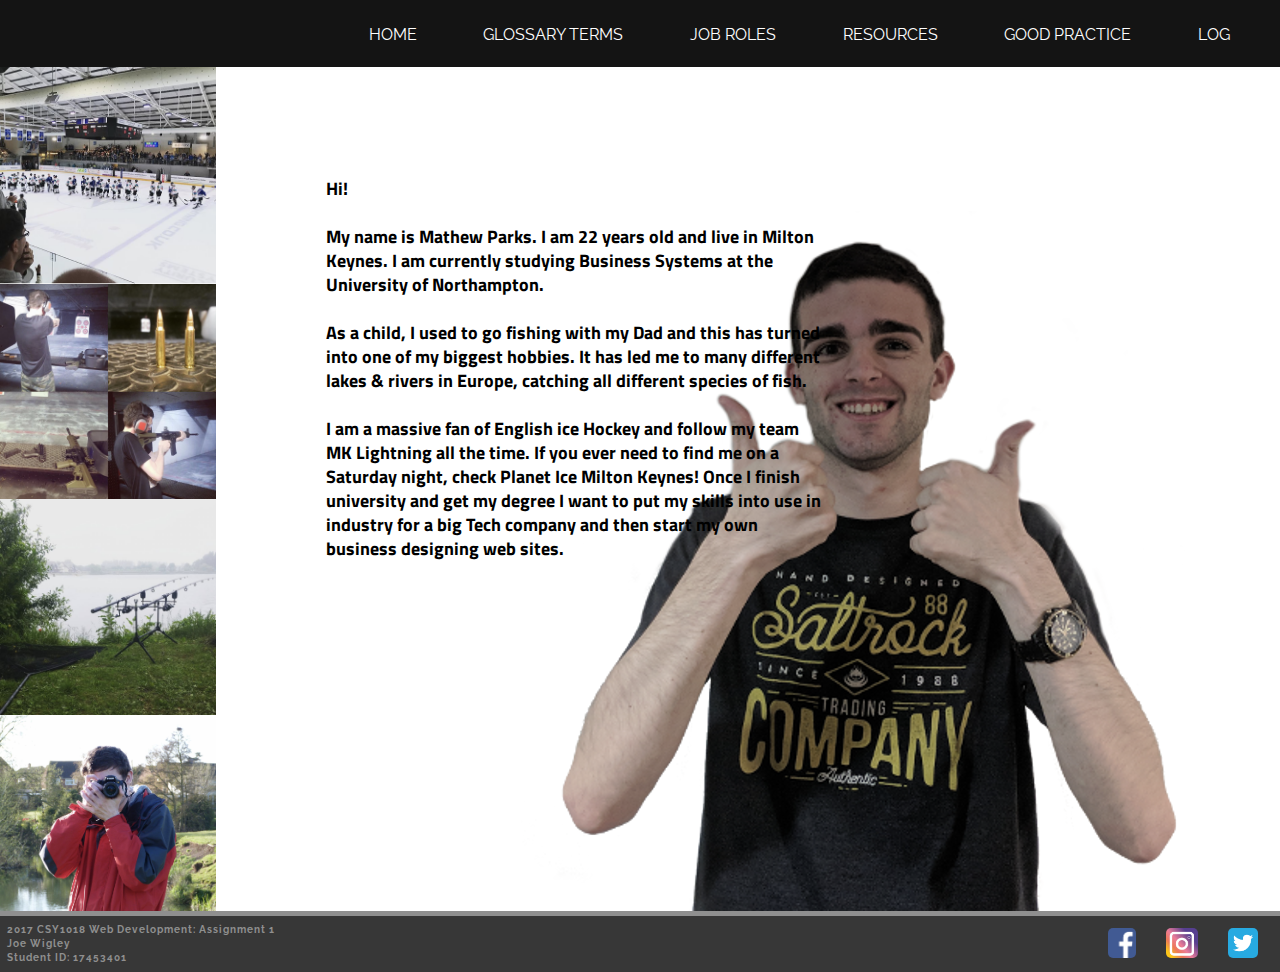
<file: docs/aboutmat.html>
<!DOCTYPE html> 
<html lang="en">
<head>
    <meta charset="utf-8">
    <meta name="viewport" content="width=device-width, initial-scale=1">
    <title>As1 About Mat</title>

    <link rel="stylesheet" href="style/about.css">
    <link rel="stylesheet" href="font-awesome-4.7.0/css/font-awesome.min.css">
    <link href="https://fonts.googleapis.com/css?family=Lato" rel="stylesheet">
    <link href="https://fonts.googleapis.com/css?family=Titillium+Web" rel="stylesheet">
    <link href="https://fonts.googleapis.com/css?family=Raleway" rel="stylesheet"> 
   
</head>
<body>
        
    <nav class="nav">
        <ul class="navigation">
            <li><a href="index.html">Home</a></li>
            <li><a href="glossary.html">Glossary Terms</a></li>
            <li><a href="job.html">Job Roles</a></li>
            <li><a href="resources.html">Resources</a></li>
            <li><a href="practice.html">Good Practice</a></li> 
            <li><a href="log.html">Log</a></li>

        </ul>


    </nav>
        <div class="wrapper">
         <main class="mat-main">
                <article class="article">
                    <div class="matsimage-container">
                        <img class="image" src="images/ice.png" alt="Ice Hockey Arena Showing The Team.">
                        <img class="image" src="images/shoot.png" alt="Mat Shooting Guns At A Shooting Range">
                        <img class="image" src="images/rods.png" alt="Fishing Rods">
                        <img class="image" src="images/camera.png" alt="Mat Holding A Camera">
                    </div>
            
                    <section class="mat-text-container"> 
                        <p class="matsbiog"> Hi!<br><br> My name is Mathew Parks. I am 22 years old and live in Milton Keynes. I am currently studying Business Systems at the University of Northampton.<br>
                            <br>
                            As a child, I used to go fishing with my Dad and this has turned into one of my biggest hobbies. It has led me to many different lakes & rivers in Europe, catching all different species of fish.<br>
                            <br> 
                            I am a massive fan of English ice Hockey and follow my team MK Lightning all the time. If you ever need to find me on a Saturday night, check Planet Ice Milton Keynes!
                            Once I finish university and get my degree I want to put my skills into use in industry for a big Tech company and then start my own business designing web sites.
                        </p>  
                    </section>    
                    
                </article>
            </main>
        </div>
         
        <footer class="footer">
                <a href="https://twitter.com/MathewParks_?lang=en" target="_blank"><img class="twitter" src="images/twitter.png" alt="Twitter logo"></a>
                <a href="https://www.instagram.com/parksy_95/?hl=en" target="_blank"><img class="instagram" src="images/instagram.png" alt="Instagram logo"></a>
                <a href="https://www.facebook.com/mathew.c.parks" target="_blank"><img class="facebook" src="images/facebook.png" alt="Facebook logo"></a>
                <!--Facebook Link will not direct to Mats personal page due to the privacy settings he has set up-->
                    <h6>
                        2017 CSY1018 Web Development: Assignment 1<br>
                        Joe Wigley<br>
                        Student ID: 17453401
                    </h6>
         </footer>
           
       </body>
</html>
</file>
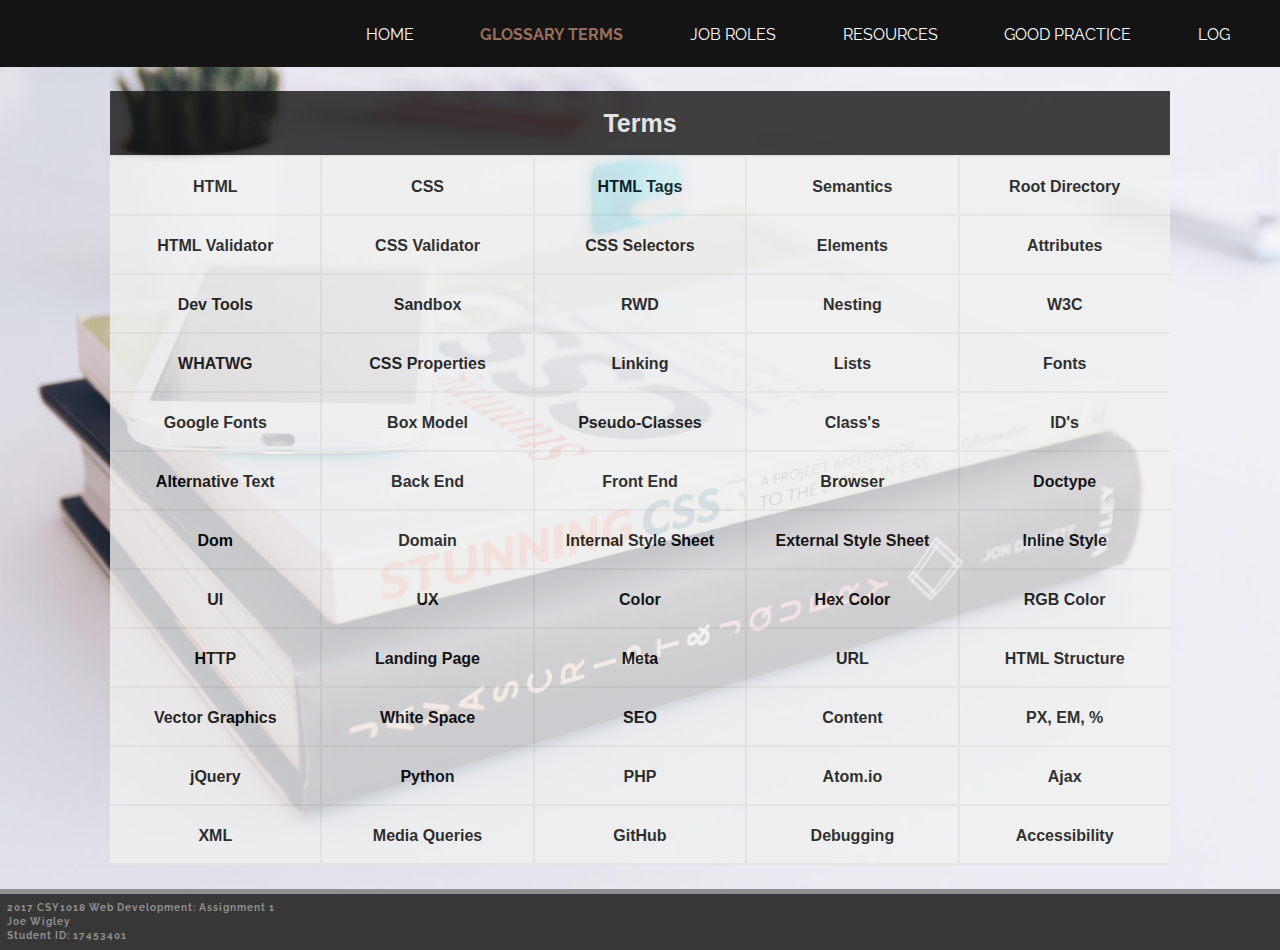
<file: docs/glossary.html>
<!DOCTYPE html>
<html lang="en">
<head>
    <meta charset="utf-8">
    <meta name="viewport" content="width=device-width, initial-scale=1">
        <title>As1 Glossary Terms</title>

    <link rel="stylesheet" href="style/indexglossary.css">
    <link rel="stylesheet" href="font-awesome-4.7.0/css/font-awesome.min.css">
    <link href="https://fonts.googleapis.com/css?family=Lato" rel="stylesheet">
    <link href="https://fonts.googleapis.com/css?family=Raleway" rel="stylesheet"> 
   
</head>
<body>
        
    <nav class="nav">
        <ul class="navigation">
            <li><a href="index.html">Home</a></li>
            <li class="main-page"><a href="glossary.html">Glossary Terms</a></li>
            <li><a href="job.html">Job Roles</a></li>
            <li><a href="resources.html">Resources</a></li>
            <li><a href="practice.html">Good Practice</a></li> 
            <li><a href="log.html">Log</a></li>

        </ul>


    </nav>

<div class="wrapper">
<main class="glossary-main">
            
    <article>

<!-- Table to go below containing a glossary of terms in Web Design, use what we have learnt so far and also research new ones.
    Include links to external pages for each term-->
    <section> 
            <table>
                <tr>
                  <th colspan="5">Terms</th>
                    </tr>
                    <tr>
                        <td><a href="https://developer.mozilla.org/en-US/docs/Web/HTML" target="_blank">HTML</a></td>
                        <td><a href="https://developer.mozilla.org/en-US/docs/Web/CSS" target="_blank">CSS</a></td>
                        <td><a href="https://www.w3.org/wiki/HTML/Training/Tag_syntax" target="_blank">HTML Tags</a></td>
                        <td><a href="https://developer.mozilla.org/en-US/docs/Glossary/Semantics" target="_blank">Semantics</a></td>
                        <td><a href="http://www.linfo.org/root_directory.html" target="_blank">Root Directory</a></td>
                    </tr>
                    <tr>
                        <td><a href="https://validator.w3.org/#validate_by_uri" target="_blank">HTML Validator</a></td>
                        <td><a href="https://jigsaw.w3.org/css-validator/" target="_blank">CSS Validator</a></td>
                        <td><a href="https://developer.mozilla.org/en-US/docs/Web/CSS/CSS_Selectors" target="_blank">CSS Selectors</a></td>
                        <td><a href="https://developer.mozilla.org/en-US/docs/Web/HTML/Element" target="_blank">Elements</a></td>
                        <td><a href="https://developer.mozilla.org/en-US/docs/Web/HTML/Attributes" target="_blank">Attributes</a></td>
                    </tr>
                    <tr>
                        <td><a href="https://developer.chrome.com/devtools" target="_blank">Dev Tools</a></td>
                        <td><a href="http://www.agiledata.org/essays/sandboxes.html" target="_blank">Sandbox</a></td>
                        <td><a href="https://www.smashingmagazine.com/2011/01/guidelines-for-responsive-web-design/" target="_blank">RWD</a></td>
                        <td><a href="https://www.thoughtco.com/nesting-html-tags-3466475" target="_blank">Nesting</a></td>
                        <td><a href="https://www.w3.org/" target="_blank">W3C</a></td> 
                    </tr>
                    <tr>
                        <td><a href="https://whatwg.org/" target="_blank">WHATWG</a></td>
                        <td><a href="https://developer.mozilla.org/en-US/docs/Web/CSS/CSS_Properties_Reference" target="_blank">CSS Properties</a></td>
                        <td><a href="https://www.w3.org/TR/html4/struct/links.html" target="_blank">Linking</a></td>
                        <td><a href="https://www.w3.org/wiki/HTML_lists" target="_blank">Lists</a></td>
                        <td><a href="https://www.w3.org/Style/Examples/007/fonts.en.html" target="_blank">Fonts</a></td>  
                    </tr>
                    <tr>
                        <td><a href="https://fonts.google.com/" target="_blank">Google Fonts</a></td>
                        <td><a href="https://developer.mozilla.org/en-US/docs/Web/CSS/CSS_Box_Model/Introduction_to_the_CSS_box_model" target="_blank">Box Model</a></td>
                        <td><a href="https://developer.mozilla.org/en-US/docs/Web/CSS/Pseudo-classes" target="_blank">Pseudo-Classes</a></td>
                        <td><a href="http://www.htmldog.com/guides/css/intermediate/classid/" target="_blank">Class's</a></td>
                        <td><a href="http://www.htmldog.com/guides/css/intermediate/classid/" target="_blank">ID's</a></td>      
                    </tr>
                    <tr>
                        <td><a href="https://developer.mozilla.org/en-US/docs/Defining_Cross-Browser_Tooltips" target="_blank">Alternative Text</a></td>
                        <td><a href="https://en.wikipedia.org/wiki/Front_and_back_ends" target="_blank">Back End</a></td>
                        <td><a href="https://en.wikipedia.org/wiki/Front_and_back_ends" target="_blank">Front End</a></td>
                        <td><a href="https://www.computerhope.com/jargon/b/browser.htm" target="_blank">Browser</a></td>
                        <td><a href="https://developer.mozilla.org/en-US/docs/Glossary/Doctype" target="_blank">Doctype</a></td>         
                        </tr>
                    <tr>
                        <td><a href="https://developer.mozilla.org/en-US/docs/Web/API/Document_Object_Model/Introduction" target="_blank">Dom</a></td>
                        <td><a href="https://developer.mozilla.org/en-US/docs/Learn/Common_questions/What_is_a_domain_name" target="_blank">Domain</a></td>
                        <td><a href="http://www.inmotionhosting.com/support/edu/website-design/using-css/linking-your-css-to-your-website" target="_blank">Internal Style Sheet</a></td>
                        <td><a href="http://www.inmotionhosting.com/support/edu/website-design/using-css/linking-your-css-to-your-website" target="_blank">External Style Sheet</a></td>
                        <td><a href="http://www.inmotionhosting.com/support/edu/website-design/using-css/linking-your-css-to-your-website" target="_blank">Inline Style</a></td>                  
                    </tr>
                    <tr>
                        <td><a href="https://en.wikipedia.org/wiki/User_interface_design" target="_blank">UI</a></td>
                        <td><a href="https://en.wikipedia.org/wiki/User_experience_design" target="_blank">UX</a></td>
                        <td><a href="https://developer.mozilla.org/en-US/docs/Web/CSS/color_value" target="_blank">Color</a></td>
                        <td><a href="https://en.wikipedia.org/wiki/Web_colors#Shorthand_hexadecimal_form" target="_blank">Hex Color</a></td>
                        <td><a href="https://en.wikipedia.org/wiki/RGB_color_model" target="_blank">RGB Color</a></td>         
                    </tr>
                    <tr>
                        <td><a href="https://techterms.com/definition/http" target="_blank">HTTP</a></td>
                        <td><a href="https://en.wikipedia.org/wiki/Landing_page" target="_blank">Landing Page</a></td>
                        <td><a href="https://developer.mozilla.org/en-US/docs/Web/HTML/Element/meta" target="_blank">Meta</a></td>
                        <td><a href="https://techterms.com/definition/url" target="_blank">URL</a></td>
                        <td><a href="https://html.com/document/" target="_blank">HTML Structure</a></td>                
                        </tr>
                    <tr>
                        <td><a href="https://developer.mozilla.org/en-US/docs/Learn/HTML/Multimedia_and_embedding/Adding_vector_graphics_to_the_Web" target="_blank">Vector Graphics</a></td>
                        <td><a href="https://www.interaction-design.org/literature/article/the-power-of-white-space" target="_blank">White Space</a></td>
                        <td><a href="https://en.wikipedia.org/wiki/Search_engine_optimization" target="_blank">SEO</a></td>
                        <td><a href="https://en.wikipedia.org/wiki/Web_content" target="_blank">Content</a></td>
                        <td><a href="https://www.w3.org/Style/Examples/007/units.en.html" target="_blank">PX, EM, %</a></td>                         
                    </tr>
                    <tr>
                        <td><a href="https://jquery.com/" target="_blank">jQuery</a></td>
                        <td><a href="http://whatis.techtarget.com/definition/Python" target="_blank">Python</a></td>
                        <td><a href="https://en.wikipedia.org/wiki/PHP" target="_blank">PHP</a></td>
                        <td><a href="https://atom.io/" target="_blank">Atom.io</a></td>
                        <td><a href="https://developer.mozilla.org/en-US/docs/AJAX" target="_blank">Ajax</a></td>                              
                    </tr>
                    <tr>
                        <td><a href="https://en.wikipedia.org/wiki/XML" target="_blank">XML</a></td>
                        <td><a href="https://developer.mozilla.org/en-US/docs/Web/CSS/Media_Queries/Using_media_queries" target="_blank">Media Queries</a></td>
                        <td><a href="https://en.wikipedia.org/wiki/GitHub" target="_blank">GitHub</a></td>
                        <td><a href="https://developer.mozilla.org/en-US/docs/Learn/HTML/Introduction_to_HTML/Debugging_HTML" target="_blank">Debugging</a></td>    
                        <td><a href="https://developer.mozilla.org/en-US/docs/Learn/Accessibility" target="_blank">Accessibility</a></td>                                
                    </tr>
              </table>
        
              <!--All links are from Google search results-->
        
        </section>

    </article>
</main>
</div>    

    <footer class="footer">
        <h6>
            2017 CSY1018 Web Development: Assignment 1<br>
            Joe Wigley<br>
            Student ID: 17453401
        </h6>

    </footer>
       </body>
</html>
</file>
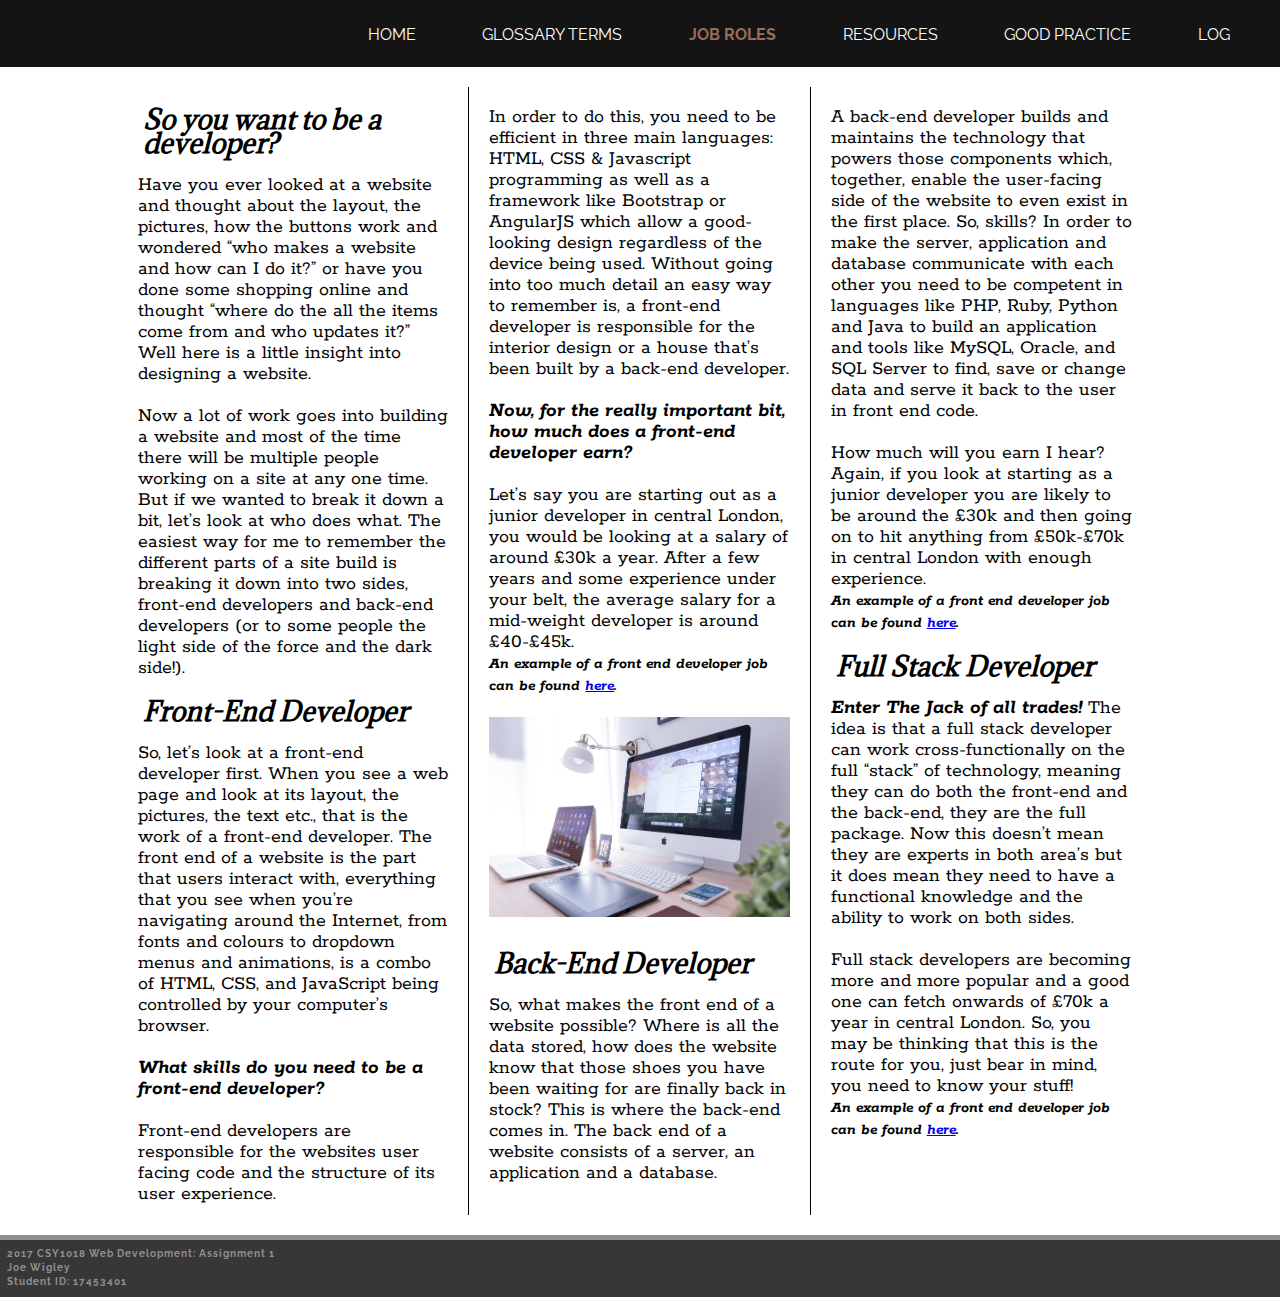
<file: docs/job.html>
<!DOCTYPE html>
<html lang="en">
<head>
    <meta charset="utf-8">
    <meta name="viewport" content="width=device-width, initial-scale=1">
        <title>As1 Job Roles</title>

    <link rel="stylesheet" href="style/joblogpractice.css">
    <link rel="stylesheet" href="font-awesome-4.7.0/css/font-awesome.min.css">
    <link href="https://fonts.googleapis.com/css?family=Raleway" rel="stylesheet"> 
    <link href="https://fonts.googleapis.com/css?family=Adamina|Rokkitt" rel="stylesheet"> 
   
</head>
<body>
        
    <nav class="nav">
        <ul class="navigation">
            <li><a href="index.html">Home</a></li>
            <li><a href="glossary.html">Glossary Terms</a></li>
            <li class="main-page"><a href="job.html">Job Roles</a></li>
            <li><a href="resources.html">Resources</a></li>
            <li><a href="practice.html">Good Practice</a></li> 
            <li><a href="log.html">Log</a></li>

        </ul>


    </nav>
        <div class="wrapper">
         <main class="jobmain">
                <article>
                    <div class="grid">
                        <section class="left">
                            <a name="top"></a>
                                <h4>So you want to be a developer?</h4>
                                    <p>
                                        Have you ever looked at a website and thought about the layout, the pictures, how the buttons work and wondered
                                        “who makes a website and how can I do it?” or have you done some shopping online and thought “where do the all 
                                        the items come from and who updates it?” Well here is a little insight into designing a website.<br><br>
                                        Now a lot of work goes into building a website and most of the time there will be multiple people working on a 
                                        site at any one time. But if we wanted to break it down a bit, let’s look at who does what. The easiest way for 
                                        me to remember the different parts of a site build is breaking it down into two sides, front-end developers and 
                                        back-end developers (or to some people the light side of the force and the dark side!).</p>

                                        <h4>Front-End Developer</h4>
                                    <p>
                                        So, let’s look at a front-end developer first. When you see a web page and look at its layout, the pictures, the text etc., 
                                        that is the work of a front-end developer. The front end of a website is the part that users interact with, everything that 
                                        you see when you’re navigating around the Internet, from fonts and colours to dropdown menus and animations, is a combo of 
                                        HTML, CSS, and JavaScript being controlled by your computer’s browser.<br><br>

                                        <span class="highlights">What skills do you need to be a front-end developer? </span><br><br>
                                        Front-end developers are responsible for the websites user facing code and the structure of its user experience. 
                                    </p>
                            </section>
                            <section class="middle">
                                    <p>
                                        In order to do this, you need to be efficient in three main languages: HTML, CSS & Javascript programming as well as a framework like 
                                        Bootstrap or AngularJS which allow a good-looking design regardless of the device being used. Without going into too much detail 
                                        an easy way to remember is, a front-end developer is responsible for the interior design or a house that’s been built by a back-end developer.<br><br>
                                        <span class="highlights">Now, for the really important bit, how much does a front-end developer earn?</span><br><br> Let’s say you are starting out as a junior developer in central London, 
                                        you would be looking at a salary of around £30k a year. After a few years and some experience under your belt, the average salary for a mid-weight developer is around £40-£45k.<br>
                                        <span class="job-links">An example of a front end developer job can be found <a href="http://www.jobsite.co.uk/job/959709228?&utm_medium=aggregator&utm_source=indeedSponsored&utm_campaign=MP1_IT&cid=msearche_indeedSponsored___MP1_IT_" target="_blank">here</a>.</span>
                                    </p>
                                    <img class="backpic" src="images/backpic4.png" alt=" An image of a computer at a desk">
                                    <h4>Back-End Developer</h4>
                                    <p>
                                        So, what makes the front end of a website possible? Where is all the data stored, how does the website know that those shoes you have been waiting 
                                        for are finally back in stock? This is where the back-end comes in. The back end of a website consists of a server, an application and a database.<br><br>
                                    </p>
                            </section>
                        
                            <section class="right">
                                    <p>
                                        A back-end developer builds and maintains the technology that powers those components which, together, enable the user-facing side of the website to even exist in the first place.
                                        So, skills? In order to make the server, application and database communicate with each other you need to be competent in languages like PHP, Ruby, Python and Java to build an 
                                        application and tools like MySQL, Oracle, and SQL Server to find, save or change data and serve it back to the user in front end code.<br><br>
                                        How much will you earn I hear? Again, if you look at starting as a junior developer you are likely to be around the £30k and then going on to hit anything from £50k-£70k in 
                                        central London with enough experience.<br>
                                        <span class="job-links">An example of a front end developer job can be found <a href="https://www.indeed.co.uk/viewjob?jk=3fe47630eb5d82a5&q=back+End+Developer&l=london&tk=1c12ncmt217t54mn&from=web" target="_blank">here</a>.</span>                                      
                                    </p>
                                    <h4>Full Stack Developer</h4>
                                    <p>
                                    <span class="highlights">Enter The Jack of all trades!</span> The idea is that a full stack developer can work cross-functionally on the full “stack” of technology, 
                                        meaning they can do both the front-end and the back-end, they are the full package. Now this doesn’t mean they are experts in both area’s but it does mean 
                                        they need to have a functional knowledge and the ability to work on both sides.<br><br>
                                        Full stack developers are becoming more and more popular and a good one can fetch onwards of £70k a year in central London. So, you may be thinking that 
                                        this is the route for you, just bear in mind, you need to know your stuff!<br>
                                        <span class="job-links">An example of a front end developer job can be found <a href="https://www.indeed.co.uk/viewjob?jk=82e10b15367955a2&q=full+stack+Developer&l=london&tk=1c12nje2517t54u5&from=web" target="_blank">here</a>.</span>                                                     
                                    </p>
                            </section>
                            
                        </div>

                </article>

         </main>
         </div>
         
         <footer class="footer">
                <a class="hidden-bktop" href="#top"><i class="fa fa-arrow-up" aria-hidden="true"></i>    BACK TO TOP</a>
            <h6>
                2017 CSY1018 Web Development: Assignment 1<br>
                Joe Wigley<br>
                Student ID: 17453401
            </h6>
         </footer>
       </body>
</html>
</file>
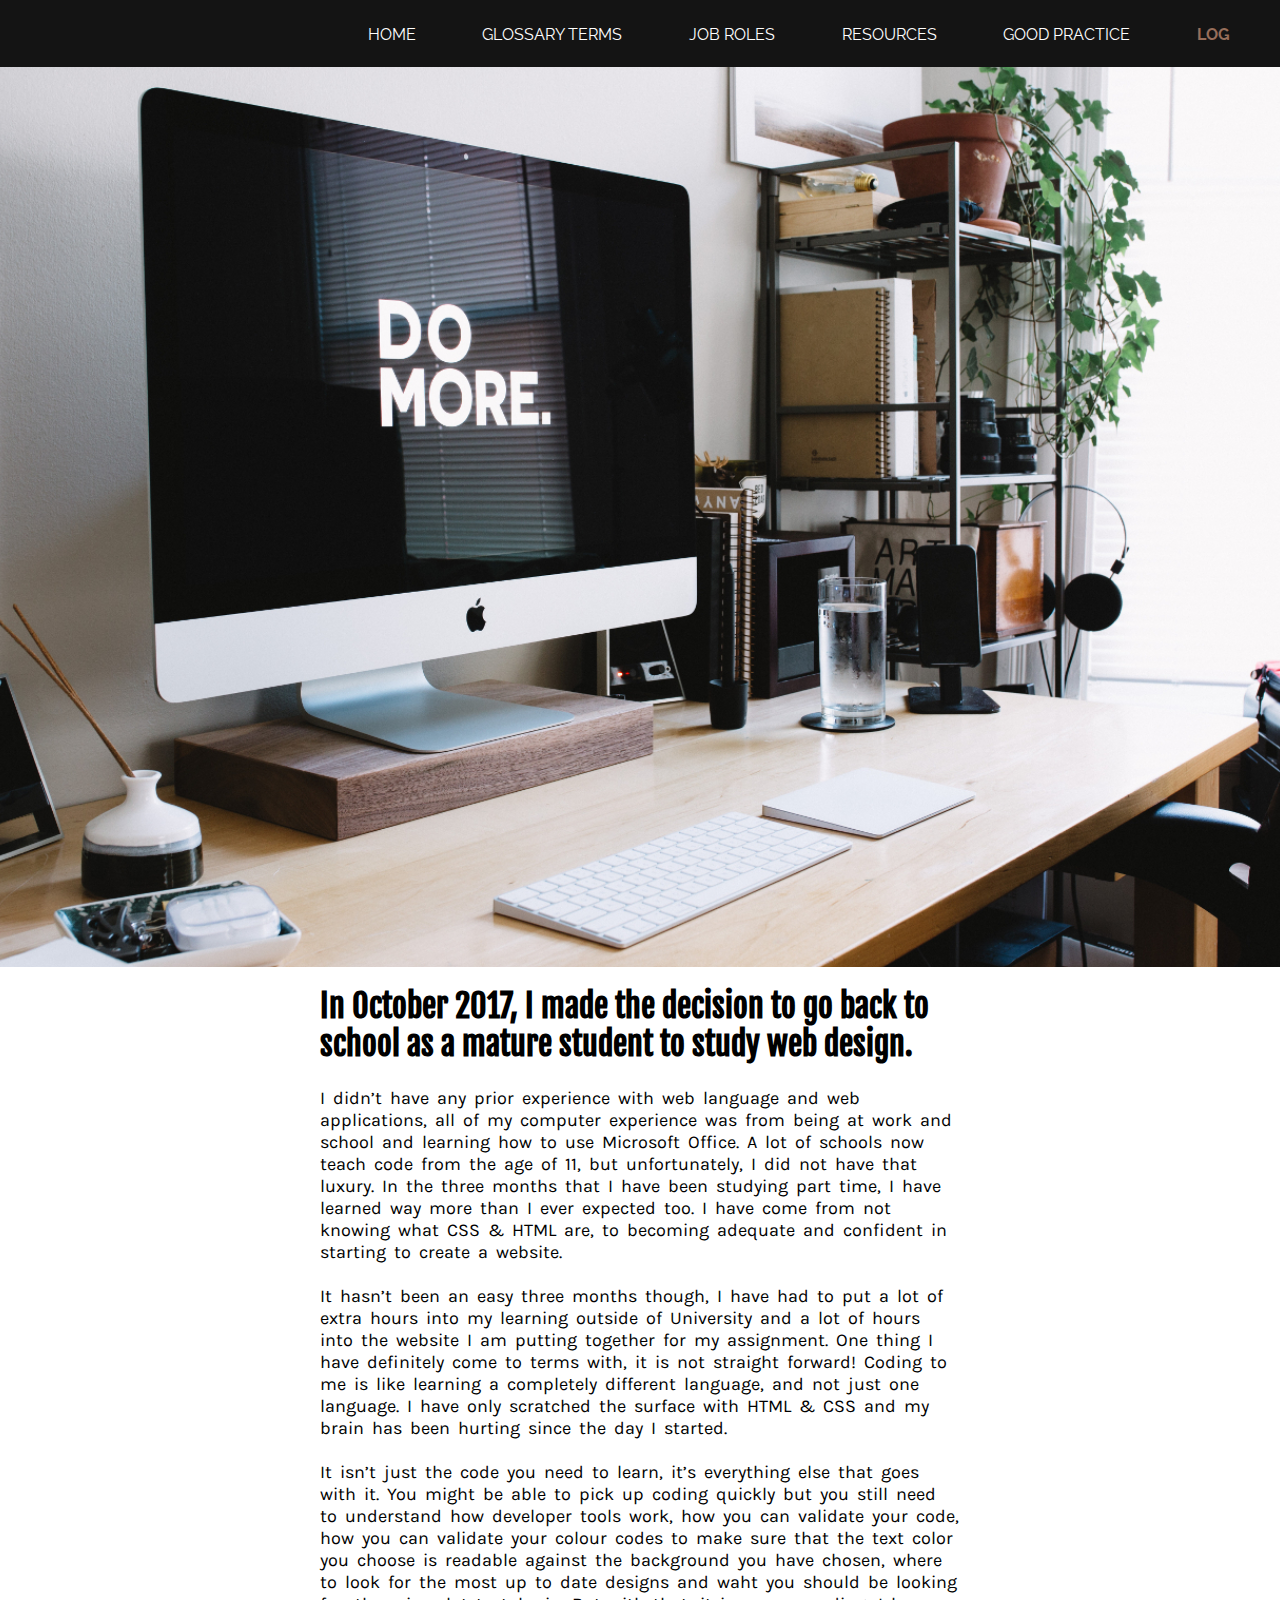
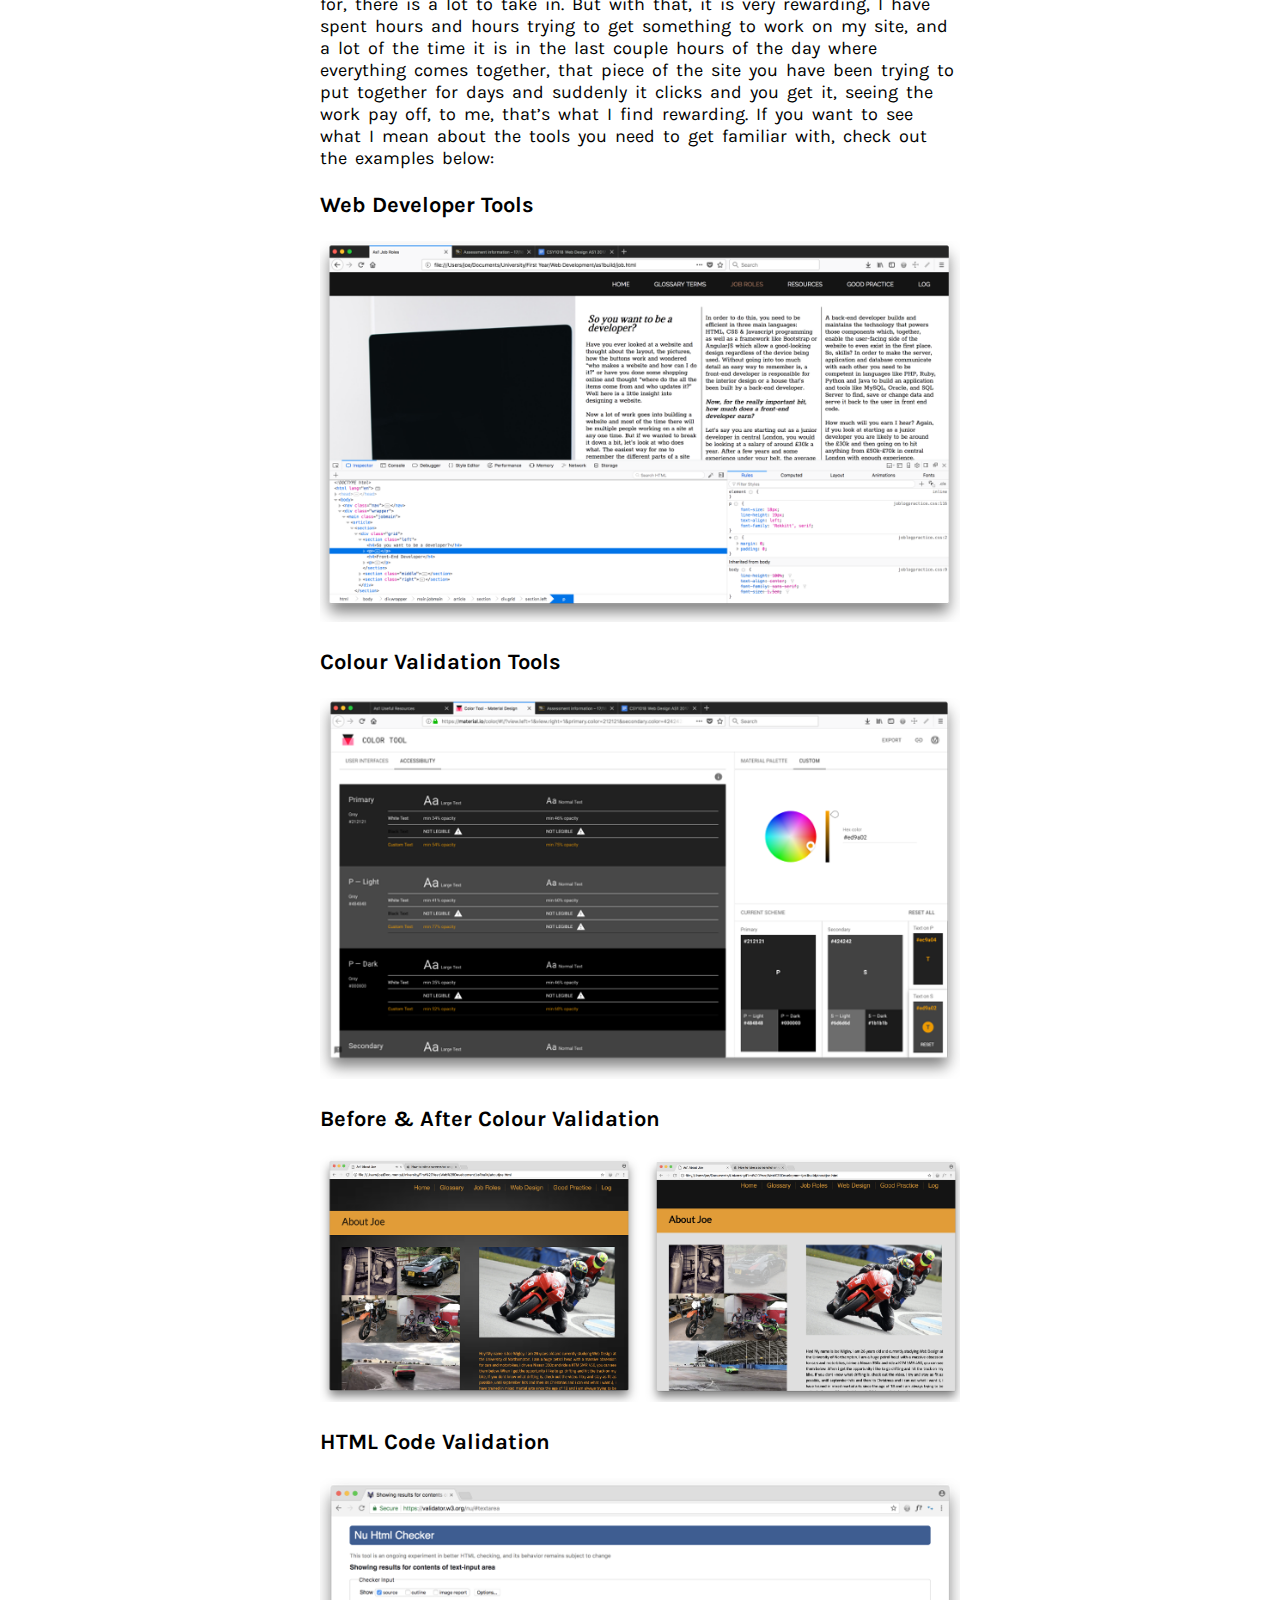
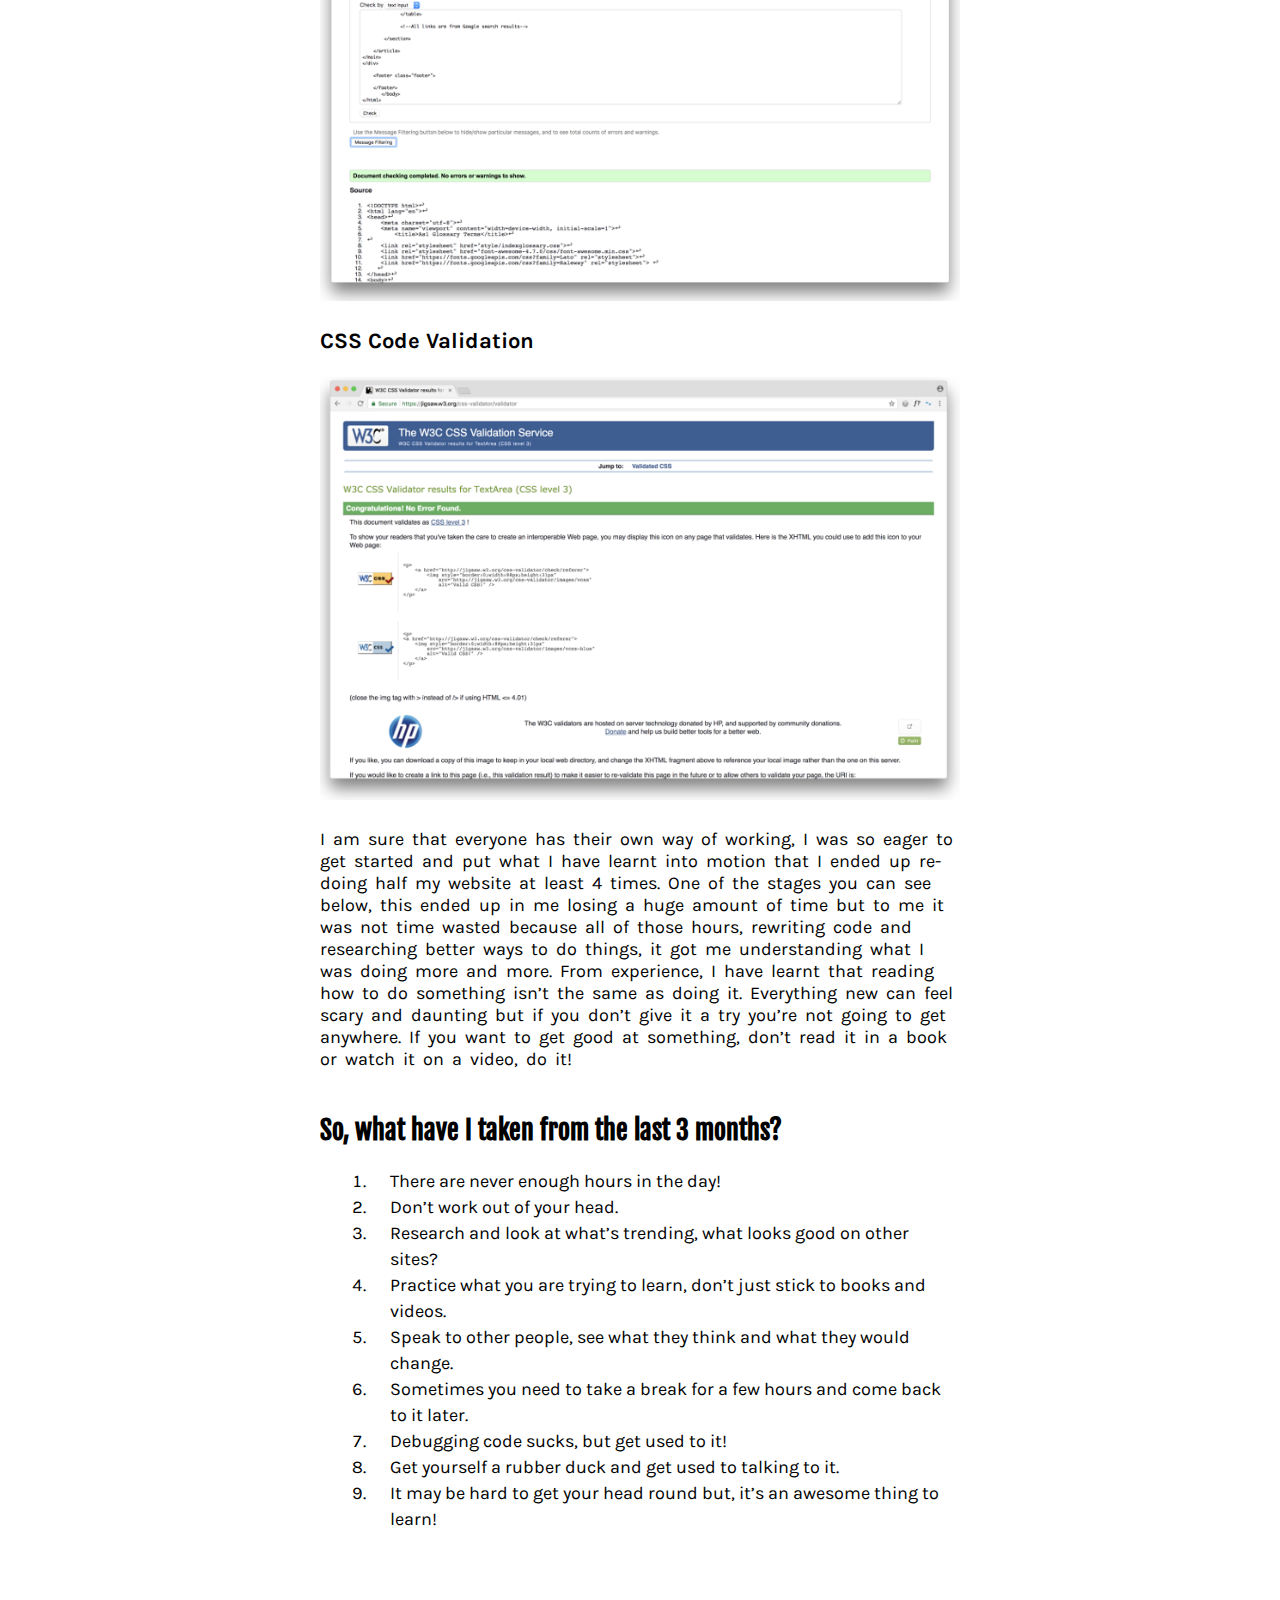
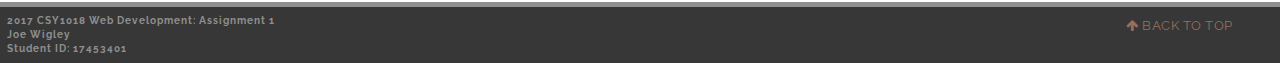
<file: docs/log.html>
<!DOCTYPE html>
<html lang="en">
<head>
    <meta charset="utf-8">
    <meta name="viewport" content="width=device-width, initial-scale=1">
        <title>As1 Log</title>

    <link rel="stylesheet" href="style/joblogpractice.css">
    <link rel="stylesheet" href="font-awesome-4.7.0/css/font-awesome.min.css">
    <link href="https://fonts.googleapis.com/css?family=Raleway" rel="stylesheet">
    <link href="https://fonts.googleapis.com/css?family=Fjalla+One|Karla" rel="stylesheet"> 
   
</head>
<body>
        
    <nav class="nav">
        <ul class="navigation">
            <li><a href="index.html">Home</a></li>
            <li><a href="glossary.html">Glossary Terms</a></li>
            <li><a href="job.html">Job Roles</a></li>
            <li><a href="resources.html">Resources</a></li>
            <li><a href="practice.html">Good Practice</a></li> 
            <li class="main-page"><a href="log.html">Log</a></li>

        </ul>


    </nav>
        <div class="wrapper">
         <main class="log-main">
                <article>
                    
                    <div id="log-ban" class="log-banner">
                        <!-- <img class="banner-image" src="images/logbanner.jpg" alt="background picture"> -->
                                
                    </div>
                    <section class="log-container">
                            <a name="top"></a>
                            <h3 class="log-heading">In October 2017, I made the decision to go back to school as a mature student to study web design.</h3><br>
                            <p class="log-text">
                                I didn’t have any prior experience with web language and web applications, all of my computer experience 
                                was from being at work and school and learning how to use Microsoft Office.
                                A lot of schools now teach code from the age of 11, but unfortunately, I did not have that luxury. In the three months that I have been 
                                studying part time, I have learned way more than I ever expected too. I have come from not knowing what 
                                CSS & HTML are, to becoming adequate and confident in starting to create a website.<br><br>                             
                                It hasn’t been an easy three months though, I have had to put a lot of extra hours into my learning outside 
                                of University and a lot of hours into the website I am putting together for my assignment. One thing I have 
                                definitely come to terms with, it is not straight forward! Coding to me is like learning a completely different 
                                language, and not just one language. I have only scratched the surface with HTML & CSS and my brain has been 
                                hurting since the day I started.<br><br>
                                It isn’t just the code you need to learn, it’s everything else that goes with it. You might be able to pick up coding 
                                quickly but you still need to understand how developer tools work, how you can validate your code, how you can validate your colour codes
                                to make sure that the text color you choose is readable against the background you have chosen, where to 
                                look for the most up to date designs and waht you should be looking for, there is a lot to take in. But with that, it is very rewarding, I have spent hours 
                                and hours trying to get something to work on my site, and a lot of the time it is in the last couple hours of the day where 
                                everything comes together, that piece of the site you have been trying to put together for days and suddenly it clicks and 
                                you get it, seeing the work pay off, to me, that’s what I find rewarding. If you want to see what I mean about the tools you need to get familiar with,
                                check out the examples below:</p><br>
                                <h5 class="picture-heading">Web Developer Tools</h5><br>
                                <img class="images" src="images/1.png" alt="Screen Shot of Web Developer Tool"><br><br>
                                <h5 class="picture-heading">Colour Validation Tools</h5><br>
                                <img class="images" src="images/2.png" alt="Screen Shot of Colour Validation Tool"><br><br>
                                <h5 class="picture-heading">Before & After Colour Validation</h5><br>
                                <img class="images" src="images/3.png" alt="Before & After"><br><br>
                                <h5 class="picture-heading"> HTML Code Validation</h5><br>
                                <img class="images" src="images/4.png" alt="Proof of HTML Code Validation"><br><br>
                                <h5 class="picture-heading"> CSS Code Validation</h5><br>
                                <img class="images" src="images/5.png" alt="Proof of CSS Code Validation"><br><br>

                                <p class="log-text">I am sure that everyone has their own way of working, I was so eager to get started and put what I have learnt into motion 
                                that I ended up re-doing half my website at least 4 times. One of the stages you can see below, this ended up in me losing a huge amount of time but to me it 
                                was not time wasted because all of those hours, rewriting code and researching better ways to do things, it got me understanding
                                what I was doing more and more.  From experience, I have learnt that reading how to do something isn’t the same as doing it. 
                                Everything new can feel scary and daunting but if you don’t give it a try you’re not going to get anywhere. If you want to get 
                                good at something, don’t read it in a book or watch it on a video, do it!</p><br><br>

                                <span class="so-what">So, what have I taken from the last 3 months?</span><br><br>
                                
                                <ol class="list">
                                    <li class="bullet">There are never enough hours in the day!</li>
                                    <li class="bullet">Don’t work out of your head.</li>
                                    <li class="bullet">Research and look at what’s trending, what looks good on other sites?</li>
                                	<li class="bullet">Practice what you are trying to learn, don’t just stick to books and videos.</li>
                                	<li class="bullet">Speak to other people, see what they think and what they would change.</li>
                                	<li class="bullet">Sometimes you need to take a break for a few hours and come back to it later. </li>
                                	<li class="bullet">Debugging code sucks, but get used to it!</li>
                                	<li class="bullet">Get yourself a rubber duck and get used to talking to it.</li>
                                	<li class="bullet">It may be hard to get your head round but, it’s an awesome thing to learn!</li>
                                </ol>
                    </section>
                </article>

         </main>
         </div>
         
         <footer class="footer">
             <a class="bktop" href="#top"><i class="fa fa-arrow-up" aria-hidden="true"></i>    BACK TO TOP</a>
             <h6>
                 2017 CSY1018 Web Development: Assignment 1<br>
                 Joe Wigley<br>
                 Student ID: 17453401
             </h6>
 
         </footer>
       </body>
</html>
</file>
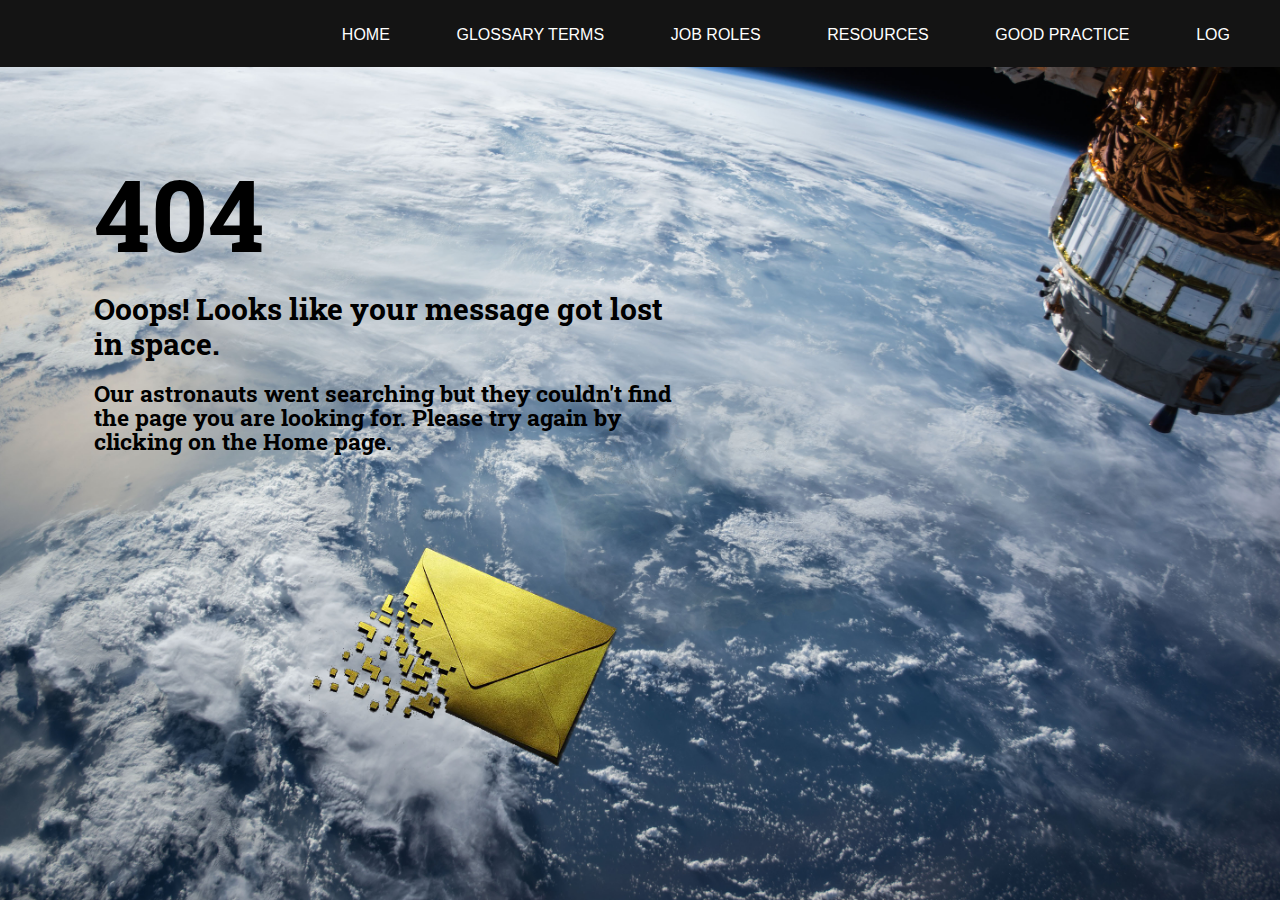
<file: docs/pnf.html>
<!DOCTYPE html> 
<html lang="en">
<head>
    <meta charset="utf-8">
    <meta name="viewport" content="width=device-width, initial-scale=1">
        <title>Page Not Found</title>

    <link rel="stylesheet" href="style/indexglossary.css">
    <link rel="stylesheet" href="font-awesome-4.7.0/css/font-awesome.min.css">
    <link href="https://fonts.googleapis.com/css?family=Roboto+Slab" rel="stylesheet">
   
</head>
<body>
        
    <nav class="nav">
        <ul class="navigation">
            <li><a href="index.html">Home</a></li>
            <li><a href="glossary.html">Glossary Terms</a></li>
            <li><a href="job.html">Job Roles</a></li>
            <li><a href="resources.html">Resources</a></li>
            <li><a href="practice.html">Good Practice</a></li> 
            <li><a href="log.html">Log</a></li>

        </ul>


    </nav>
        <div class="wrapper">
         <main class="pnf-main">
            <div class="error-box">
                <h1 class="error1">404</h1>
                <h2 class="error2">Ooops! Looks like your message got lost in space.</h2>
                <h3 class="error3">Our astronauts went searching but they couldn't find the page you are looking for. Please try again by clicking on the Home page. </h3>
            </div>

         </main>
         </div>
       
       </body>
</html>
</file>
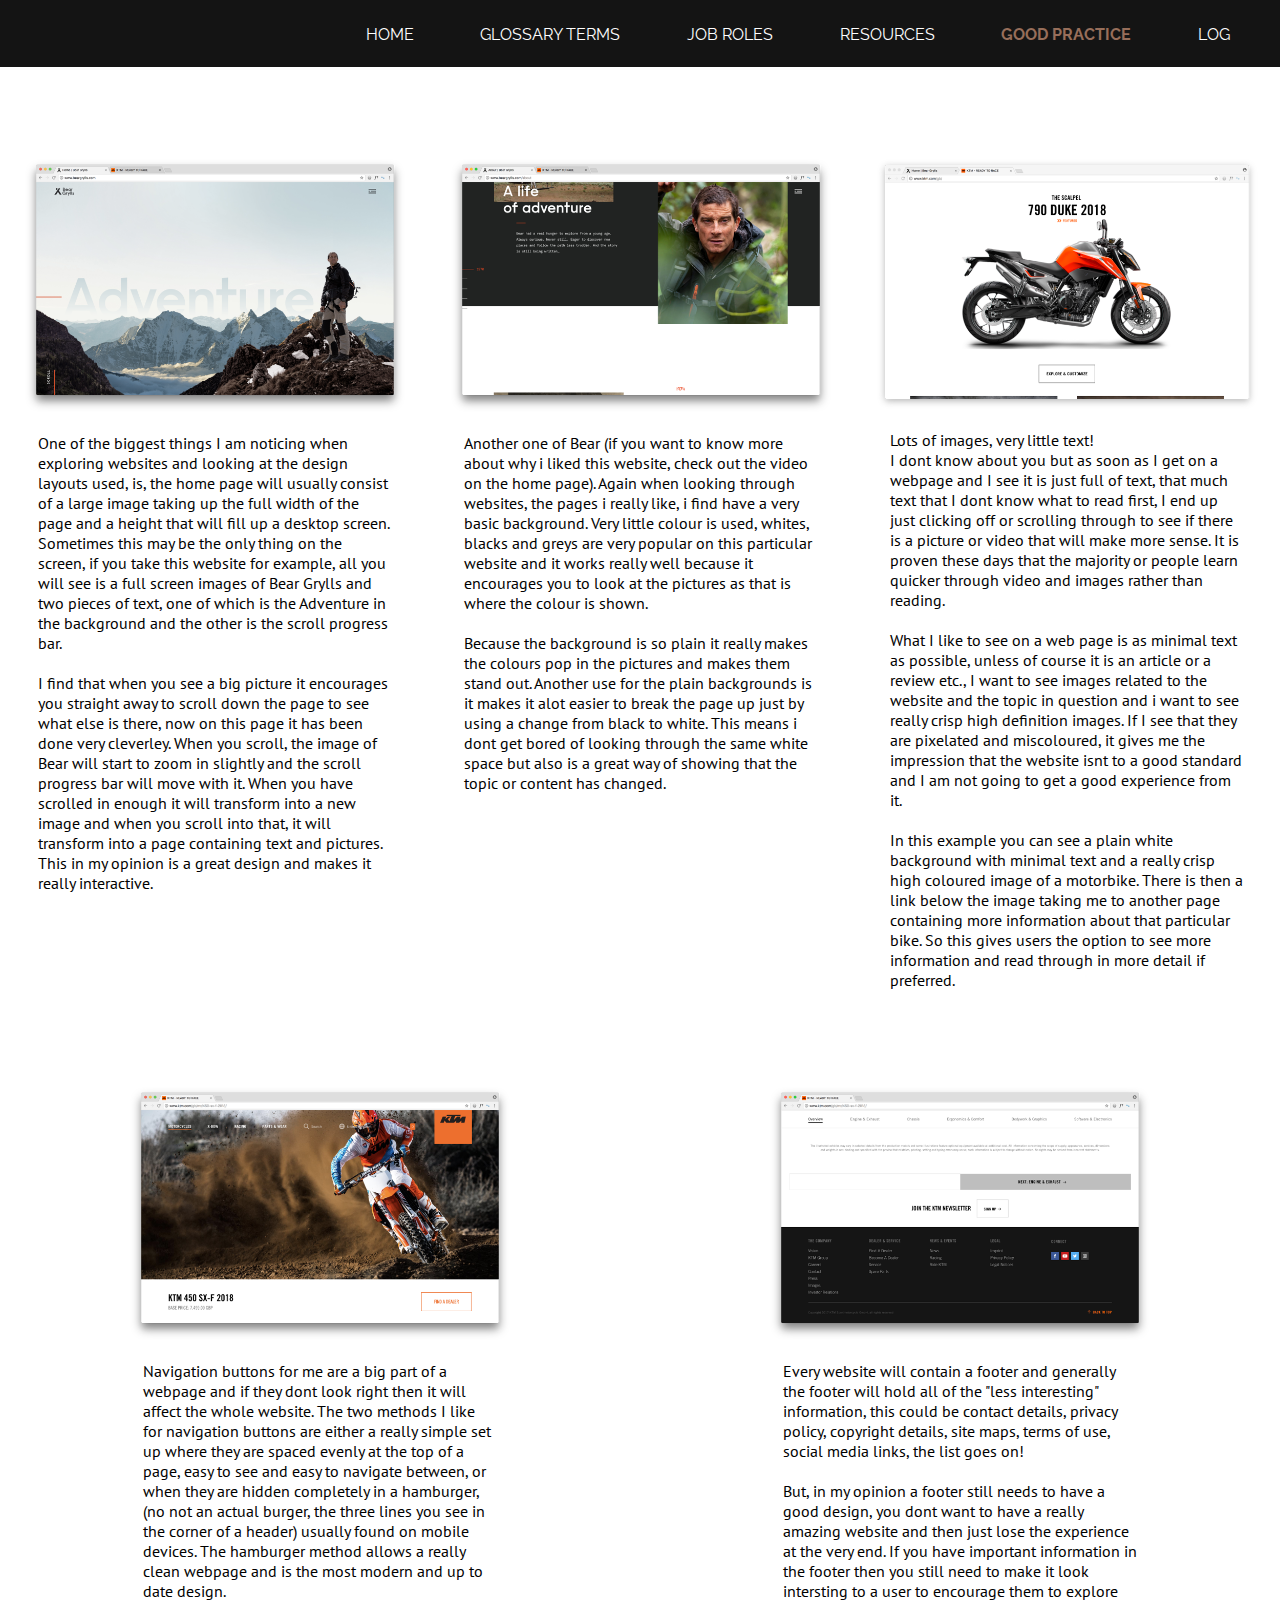
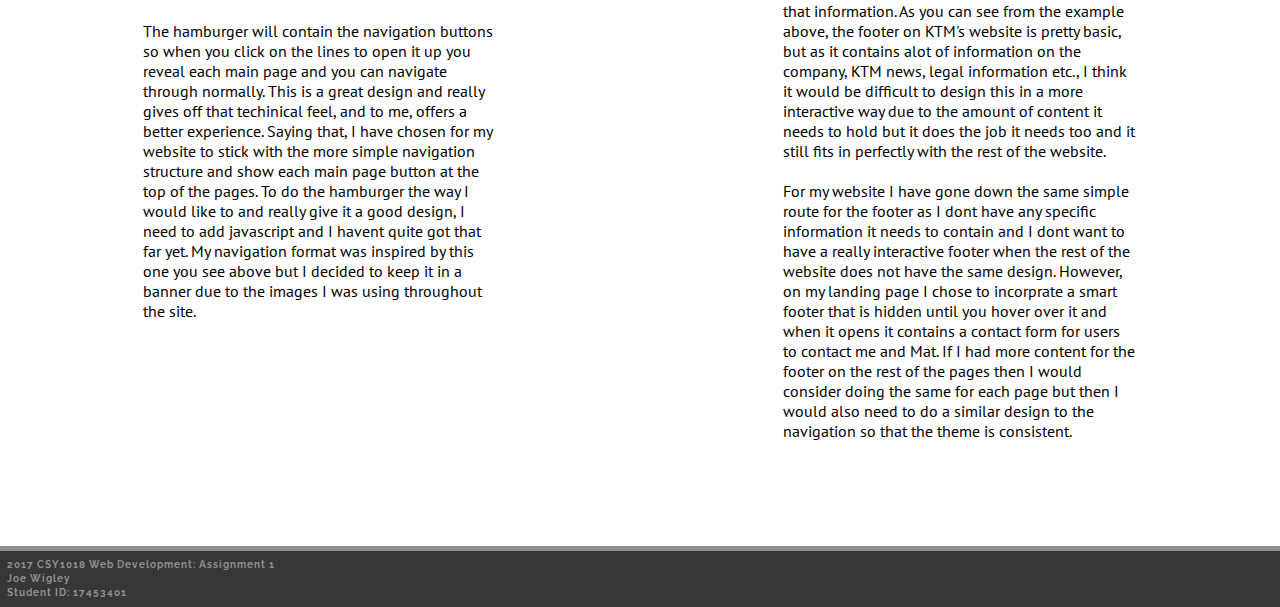
<file: docs/practice.html>
<!DOCTYPE html>
<html lang="en">
<head>
    <meta charset="utf-8">
    <meta name="viewport" content="width=device-width, initial-scale=1">
    <title>As1 Good Practice</title>

    <link rel="stylesheet" href="style/joblogpractice.css">
    <link rel="stylesheet" href="font-awesome-4.7.0/css/font-awesome.min.css">
    <link href="https://fonts.googleapis.com/css?family=Raleway" rel="stylesheet"> 
    <link href="https://fonts.googleapis.com/css?family=PT+Sans" rel="stylesheet"> 
   
</head>
<body>
        
    <nav class="nav">
        <ul class="navigation">
            <li><a href="index.html">Home</a></li>
            <li><a href="glossary.html">Glossary Terms</a></li>
            <li><a href="job.html">Job Roles</a></li>
            <li><a href="resources.html">Resources</a></li>
            <li class="main-page"><a href="practice.html">Good Practice</a></li> 
            <li><a href="log.html">Log</a></li>

        </ul>


    </nav>
        <div class="wrapper">
         <main class="main">
                <article class="practice-container">
                    <a name="top"></a>
                    <div class="pimage-containers">
                            <img class="pimages" src="images/p4.png" alt="A Screen Shot Of A Home Page">
                        <p class="descriptions">
                        One of the biggest things I am noticing when exploring websites and looking at the design layouts used, is, the home page will usually consist 
                        of a large image taking up the full width of the page and a height that will fill up a desktop screen. Sometimes this may be the only thing on the screen,
                        if you take this website for example, all you will see is a full screen images of Bear Grylls and two pieces of text, one of which is the Adventure in the background and
                        the other is the scroll progress bar.<br><br>
                        I find that when you see a big picture it encourages you straight away to scroll down the page to see what else is there, now on this page it has been done very cleverley.
                        When you scroll, the image of Bear will start to zoom in slightly and the scroll progress bar will move with it. When you have scrolled in enough it will transform into a new image and when you scroll into that,
                        it will transform into a page containing text and pictures. This in my opinion is a great design and makes it really interactive.
                        </p>    
                        </div>
                    <div class="pimage-containers">
                        <img class="pimages" src="images/p5.png" alt="A Screen Shot Of A Web Page">
                        <p class="descriptions">
                        Another one of Bear (if you want to know more about why i liked this website, check out the video on the home page). Again when looking through
                        websites, the pages i really like, i find have a very basic background. Very little colour is used, whites, blacks and greys are very popular on this 
                        particular website and it works really well because it encourages you to look at the pictures as that is where the colour is shown.<br><br>
                        Because the background is so plain it really makes the colours pop in the pictures and makes them stand out. Another use for the plain backgrounds is it makes it alot easier to 
                        break the page up just by using a change from black to white. This means i dont get bored of looking through the same white space but also is a great way 
                        of showing that the topic or content has changed.
                        </p>    
                        </div>
                    <div class="pimage-containers">
                        <img class="pimages" src="images/p2.png" alt="A Screen Shot Of A Web Page & Images">
                        <p class="descriptions">
                        Lots of images, very little text!<br>
                        I dont know about you but as soon as I get on a webpage and I see it is just full of text, that much text that I dont know what to read first, I end up just clicking off or scrolling
                        through to see if there is a picture or video that will make more sense. It is proven these days that the majority or people learn quicker through video and images rather than reading.<br><br>
                        What I like to see on a web page is as minimal text as possible, unless of course it is an article or a review etc., I want to see images related to the website and the topic in question 
                        and i want to see really crisp high definition images. If I see that they are pixelated and miscoloured, it gives me the impression that the website isnt to a good standard and I am 
                        not going to get a good experience from it.<br><br>In this example you can see a plain white background with minimal text and a really crisp high coloured image of a motorbike. There is then a link below
                        the image taking me to another page containing more information about that particular bike. So this gives users the option to see more information and read through in more detail if preferred.
                        </p>    
                    </div>
                    <div class="pimage-containers">
                        <img class="pimages" src="images/p6.png" alt="A Screen Shot Of A Web Page Navigation">
                        <p class="descriptions">
                        Navigation buttons for me are a big part of a webpage and if they dont look right then it will affect the whole website. The two methods I like for navigation buttons are either a really simple
                        set up where they are spaced evenly at the top of a page, easy to see and easy to navigate between, or when they are hidden completely in a hamburger, (no not an actual burger, the three lines you 
                        see in the corner of a header) usually found on mobile devices. The hamburger method allows a really clean webpage and is the most modern and up to date design.<br><br>
                        The hamburger will contain the navigation buttons so when you click on the lines to open it up you reveal each main page and you can navigate through normally. This is a great design and really gives off
                        that techinical feel, and to me, offers a better experience. Saying that, I have chosen for my website to stick with the more simple navigation structure and show each main page button at the top of the pages.
                        To do the hamburger the way I would like to and really give it a good design, I need to add javascript and I havent quite got that far yet. My navigation format was inspired by this one you see above but I decided to keep it in 
                        a banner due to the images I was using throughout the site.
                        </p>    
                    </div>
                    <div class="pimage-containers">
                        <img class="pimages" src="images/p7.png" alt="A Screen Shot Of A Web Page Footer">
                        <p class="descriptions">
                        Every website will contain a footer and generally the footer will hold all of the "less interesting" information, this could be contact details, privacy policy, copyright details, site maps, terms of use, 
                        social media links, the list goes on!<br><br>
                        But, in my opinion a footer still needs to have a good design, you dont want to have a really amazing website and then just lose the experience at the very end. If you have
                        important information in the footer then you still need to make it look intersting to a user to encourage them to explore that information. As you can see from the example above, the footer on KTM's website is pretty basic,
                        but as it contains alot of information on the company, KTM news, legal information etc., I think it would be difficult to design this in a more interactive way due to the amount of content it needs to hold but it does the job it needs too and it still fits in 
                        perfectly with the rest of the website.<br><br>
                        For my website I have gone down the same simple route for the footer as I dont have any specific information it needs to contain and I dont want to have a really interactive footer when the rest of the website does not
                        have the same design. However, on my landing page I chose to incorprate a smart footer that is hidden until you hover over it and when it opens it contains a contact form for users to contact me and Mat. If I had more content for the footer on the rest of the pages
                        then I would consider doing the same for each page but then I would also need to do a similar design to the navigation so that the theme is consistent.

                        </p>    
                    </div>
                    
                </article>
            
         </main>
         </div>
         
         <footer class="footer">
            <a class="hidden-bktop" href="#top"><i class="fa fa-arrow-up" aria-hidden="true"></i>    BACK TO TOP</a>
            <h6>
                2017 CSY1018 Web Development: Assignment 1<br>
                Joe Wigley<br>
                Student ID: 17453401
            </h6>
                
        </footer>
       </body>
</html>
</file>
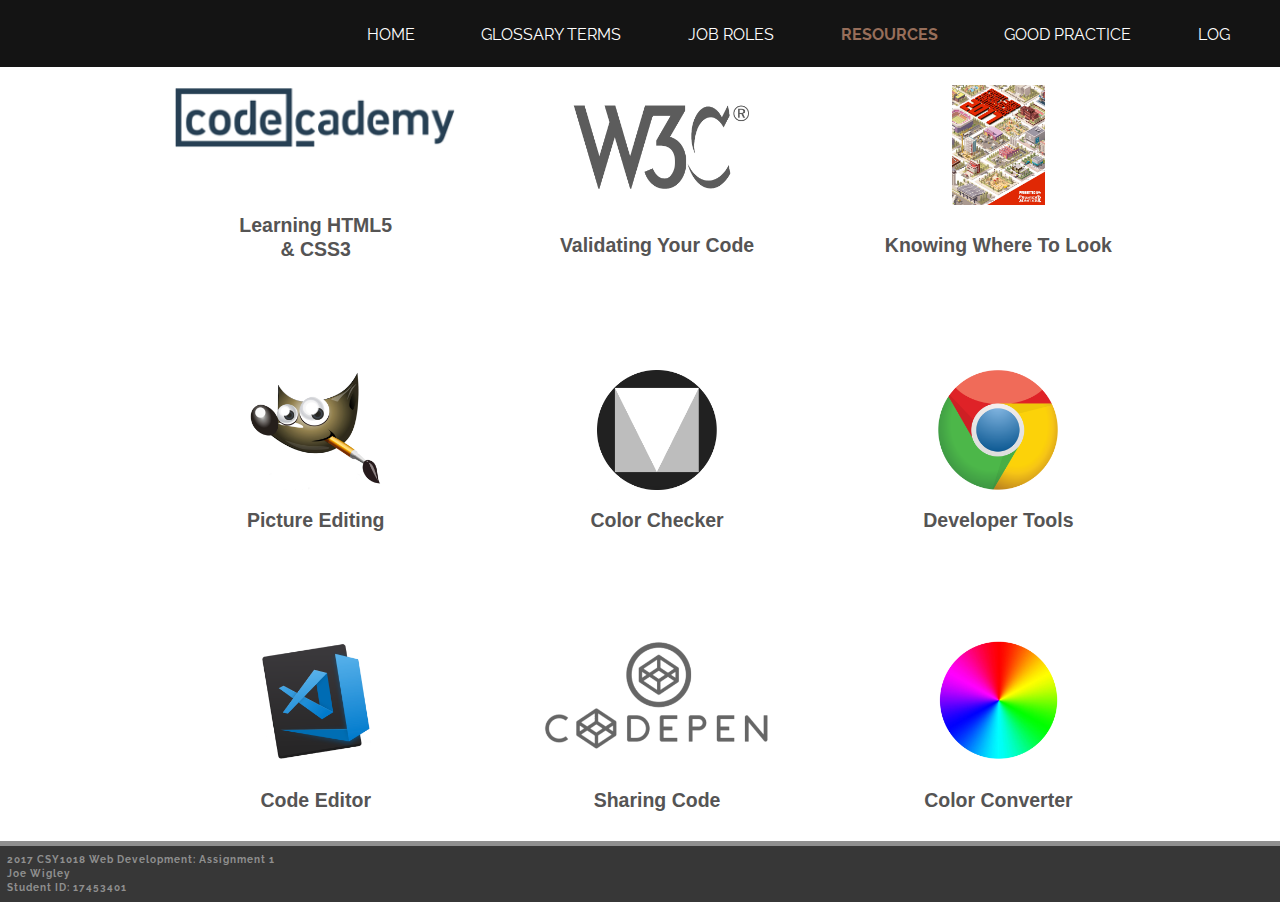
<file: docs/resources.html>
<!DOCTYPE html>
<html lang="en">
<head>
    <meta charset="utf-8">
    <meta name="viewport" content="width=device-width, initial-scale=1">
        <title>As1 Useful Resources</title>

    <link rel="stylesheet" href="style/resources.css">
    <link rel="stylesheet" href="font-awesome-4.7.0/css/font-awesome.min.css">
    <link href="https://fonts.googleapis.com/css?family=Lato" rel="stylesheet">
    <link href="https://fonts.googleapis.com/css?family=Raleway" rel="stylesheet"> 
   
</head>
<body>
        
    <nav class="nav">
        <ul class="navigation">
            <li><a href="index.html">Home</a></li>
            <li><a href="glossary.html">Glossary Terms</a></li>
            <li><a href="job.html">Job Roles</a></li>
            <li class="main-page"><a href="resources.html">Resources</a></li>
            <li><a href="practice.html">Good Practice</a></li> 
            <li><a href="log.html">Log</a></li>

        </ul>


    </nav>
        <div class="wrapper">
         <main class="main">
                <article>
                    <div class="grid">
                        <section class="left">
                            <a class="alink" href="https://www.codecademy.com/" target="_blank"><img class="ca" src="images/codeacademy.png" alt="Code Academy Logo">
                                <h2>Learning HTML5<br> & CSS3</h2></a> <!-- Link to Code Academy -->
                        </section>
                        <section class="middle">
                             <a class="alink" href="https://validator.w3.org/" target="_blank"><img class="validator" src="images/validator.png" alt="W3C Validator Logo">
                               <h2>Validating Your Code</h2></a>  <!-- Link to W3C Validator -->
                        </section>
                        <section class="right">
                            <a class="alink" href="https://frontendmasters.com/books/front-end-handbook/2017/" target="_blank"><img class="handbook" src="images/handbook.png" alt="2017 Front End Developer Handbook Logo">
                                <h2>Knowing Where To Look</h2></a> <!-- Link to the handbook Liz Supplied -->
                        </section>
                                
                        <section class="left">
                            <a class="alink" href="https://www.gimp.org/" target="_blank"><img class="gimp" src="images/gimp.png" alt="Gimp Logo">
                                <h2>Picture Editing</h2></a> <!-- Link to Gimp --> 
                        </section>
                        <section class="middle">
                            <a class="alink" href="https://material.io/color/#!/?view.left=0&view.right=0" target="_blank"><img class="ct" src="images/colortool.png" alt="Picture of a Hex Color Wheel">
                                <h2>Color Checker</h2></a> <!-- Link to Material.Io Color Tool -->
                        </section>   
                        <section class="right">
                            <a class="alink" href="https://chrome.google.com/webstore/detail/web-developer/bfbameneiokkgbdmiekhjnmfkcnldhhm" target="_blank"><img class="dev" src="images/developer.png" alt="Google Chrome Web Developer Logo">
                                <h2>Developer Tools</h2></a> <!-- Link to Google Chrome Tools -->
                        </section>
                    
                        <section class="left">
                            <a class="alink" href="https://code.visualstudio.com/" target="_blank"><img class="vc" src="images/visualcode.png" alt="Microsoft Visual Code Logo">
                                <h2>Code Editor</h2></a> <!-- Link to Visual Code -->
                        </section>
                        <section class="middle">
                            <a class="alink" href="https://codepen.io/" target="_blank"><img class="cp" src="images/codepen.png" alt="Codepen Logo">
                                <h2>Sharing Code</h2></a> <!-- Link to Codepen io -->
                        </section>
                        <section class="right">
                            <a class="alink" href="http://www.rapidtables.com/convert/color/rgb-to-hex.htm" target="_blank"><img class="cw" src="images/colorwheel.png" alt="Picture of a Hex Color Wheel">
                                <h2>Color Converter</h2></a><!-- Link to http://www.rapidtables.com/convert/color/rgb-to-hex.htm -->
                        </section>
                    
                    </div>

                </article>
            
         </main>
         </div>
         
         <footer class="footer">
            <h6>
                2017 CSY1018 Web Development: Assignment 1<br>
                Joe Wigley<br>
                Student ID: 17453401
            </h6>

         </footer>
       </body>
</html>
</file>
<file: docs/style/about.css>
/* page default reset for margin and padding */
* {
    margin: 0;
    padding: 0;
  }
  
  /* Page Structure */
  
  body {
    display: flex;
    flex-direction: column;
    min-height: 100vh;
    margin: 0;
    line-height: 100%;
    text-align: center;
    font-family: sans-serif;
    font-size: 1.5em;
  }
  
  .nav {
    padding: 20px;
    background: rgb(20, 20, 20);
  }
  
  .footer {
    padding: 0.3em;
    background: rgba(5, 5, 5, 0.8);
    text-align: center;
    border-top: 5px solid rgb(143, 143, 143);
  }
  
  .wrapper {
    display: flex;
    flex-direction: column;
    flex: 1 0 auto;
  }
  
  .joe-main {
    background: url('images/point2.png') no-repeat;
    background-position: right bottom;
    margin-right: 50px;
  }

  .mat-main {
    background: url('images/mat.png') no-repeat;
    background-position: right bottom;
    margin-right: 70px;
  }

  /* Navigation Bar */

  ul {
    list-style-type: none;
    text-align: right;
  }
  
  .navigation li {
    display: inline;
    padding-right: 30px;
    padding-left: 30px;
    color: rgba(255, 255, 255, 0.5);
  }
  
  .navigation li a {
    font-family: 'Raleway', sans-serif;
    font-size: 16px;
    text-transform: uppercase;
    text-decoration: none;
    color: white;
  }
  
  .navigation li a:hover {
    color: #976e5a
  }
  
  .navigation li:last-child {
    border-right: none;
  }
  
  li.main-page a {
    font-weight: bold;
    color: #976e5a
  }

/* Headings, Paragraphs & Content */

h2 {
  font-family: 'Lato', sans-serif;
  font-size: 2em;
  text-align: right;
  position: relative;
  margin-right: 30px;
  top: 50px;
}
  
p {
  font-family: 'Titillium Web', sans-serif;
  font-size: 16px;
  color: black;
  font-weight: bold;
  text-align: left;
}

.text-container {
  height: 450px;
  width: 500px;
  padding: 10px;
  margin-left: 20px;
  position: relative;
  float: left;
}
 
.image-container {
  width: 9em;
  position: relative;
  float: left;
  display: flex;
  flex-direction: column;
 }

 .matsbiog {
  font-family: 'Titillium Web', sans-serif;
  font-size: 18px;
  color: black;
  font-weight: bold;
  text-align: left;
 }

 .mat-text-container {
  height: 450px;
  width: 500px;
  top: 100px;
  margin-left: 100px;
  padding: 10px;
  position: relative;
  float: left;
}

 .matsimage-container {
  width: 9em;
  position: relative;
  float: left;
  display: flex;
  flex-direction: column;
  }

  .image {
    max-width: 100%;
  }

  .joes-image {
    max-width: 100%;
  }
  
  
  .drift { /* Need to compress video properly */
    display: flex;
    justify-content: flex-end;
    width: 100%;
    margin-top: 65px;
  }

  /* Social Media Icons, linked to my personal accounts */

  .facebook, .twitter, .instagram {
    height: 30px;
    border-radius: 5px;
    margin: 5px 15px;
    position: relative;
    float: right;
  }

  h6 {
    float: left;
    font-size: 10px;
    color: rgb(143, 143, 143);
    text-align: left;
    line-height: 14px;
    font-family: 'Raleway', sans-serif;
    letter-spacing: 1px;
  }

/* DO A HIDDEN FOOTER CONTAINING A CONTACT FORM */
    
/* Media Queries */
/* Mobile Device */

@media (max-width: 30em) {
  /*.joe-main, .mat-main {
    flex: 1 0 auto;
  }*/
}


@media (min-width: 30em) {
  .nav {
    display: block;
  }

  .wrapper {
    flex-direction: row;
  }
  
  .joe-main, .mat-main{
    flex: 1 1 auto;
  }
}

@media only screen and (min-width: 320px) and (max-width: 480px) {

  .nav {
    display: block;
  }

  .wrapper {
    flex-direction: row;
  }

  .navigation li {
    display: block;
    text-align: center;
  }

  .joe-main {
    background: none;
  }

  .mat-main {
    background: none;
  }

  .footer {
    padding: 0em;
}

  h2 {
    font-family: 'Lato', sans-serif;
    font-size: 1.4em;
    text-align: center;
    position: relative;
    margin: auto;
    margin-left: 10px;
    line-height: 1.5em;
    visibility: hidden;
  }

  p {
    font-family: 'Titillium Web', sans-serif;
    font-size: 14px;
    color: black;
    font-weight: bold;
    text-align: left;
  }

  .matsbiog {
    font-family: 'Titillium Web', sans-serif;
    font-size: 14px;
    color: black;
    font-weight: bold;
    text-align: left;
   }
  
   .mat-text-container {
    height: 100%;
    width: 100%;
    padding: 10px;
    margin-left: 20px;
    position: relative;
    float: left;
    top: 0;
    margin-top: 20px;
  }
  
   .matsimage-container {
    width: 100%;
    position: relative;
    float: left;
    margin-top: 50px;
    align-items: center;
    margin-left: 30px;
    }


  .text-container {
    height: 100%;
    width: 100%;
    padding: 10px 10px 0 10px;
    margin-left: 20px;
    margin-top: 20px;
    position: relative;
  }
  
  .image-container {
    width: 100%;
    position: relative;
    float: left;
    margin-top: 100px;
    align-items: center;
    margin-left: 30px;
  }
  
  .drift { 
    max-width: 100%;
    position: relative;
    margin-top: 10px;
    margin-bottom: -20px;
  }

  .image {
    max-width: 100%;
    margin: 20px 0;
  }

  .joes-image {
    max-width: 80%;
    margin: 20px 0;
  }

  .article {
    display: flex;
    flex-direction: column-reverse;
  }

  h6 {
    visibility: hidden;
   }

  .facebook, .twitter, .instagram {
  height: 30px;
  border-radius: 5px;
  margin: 10px 0 10px 10px;
  top: 0;
  position: relative;
  float: none;
  }

}
</file>
<file: docs/style/indexglossary.css>
/* page default reset for margin and padding */
* {
  margin: 0;
  padding: 0;
}

/* Page Structure */

body {
  display: flex;
  flex-direction: column;
  min-height: 100vh;
  margin: 0;
  line-height: 100%;
  text-align: center;
  font-family: sans-serif;
  font-size: 1.5em;
}

.nav {
  padding: 20px;
  background: rgb(20, 20, 20);
}

.footer {
  padding: 0.3em;
  background: rgba(5, 5, 5, 0.8);
  text-align: center;
  border-top: 5px solid rgb(143, 143, 143);
}

.wrapper {
  display: flex;
  flex-direction: column;
  flex: 1 0 auto;
}

.index-main {
  padding: 1em;
  background: url('images/outside2.jpg') no-repeat center fixed;
  background-size: cover;
}

.glossary-main {
  padding: 1em;
  background: url('images/screen7.jpeg') no-repeat center fixed;
  background-size: cover;
}

.pnf-main {
  padding: 1em;
  background: url('images/error.png') no-repeat center fixed;
  background-size: cover;
}


/* Navigation Bar */

ul {
  list-style-type: none;
  text-align: right;
}

.navigation li {
  display: inline;
  padding-right: 30px;
  padding-left: 30px;
  color: rgba(255, 255, 255, 0.5);
}

.navigation li a {
  font-family: 'Raleway', sans-serif;
  font-size: 16px;
  text-transform: uppercase;
  text-decoration: none;
  color: white;
}

.navigation li a:hover {
  color: #976e5a
}

.navigation li:last-child {
  border-right: none;
}

li.main-page a {
  font-weight: bold;
  color: #976e5a
}

/* Headings, Paragraphs & Content */

/* Index */

.container {
  position: relative;
  height: 100%;
  width: 400px;
  background-color: rgba(30,40,45, 0.8);
  margin-left: 100px;
  display: flex;
  text-align: left;
  z-index: 1;
}

.review-container {
  width: 400px;
  height: 100%;
  margin-left: 100px;
  background-color: rgba(30,40,45, 0.8);
}

.reviews {
  height: 100%;
}

.index-text {
  color: rgb(202, 201, 201);
  font-family: 'Oxygen', sans-serif;
  font-size: 18px;
  margin: 20px 20px 0 20px;
}

.meet {
  font-weight: bold;
  font-size: 30px;
}

.about-links {
  text-decoration: none;
  font-weight: bold;
  color: white;
  font-size: 26px;
}

.contact {
  font-size: 24px;
  font-family: 'Raleway', sans-serif;
  font-weight: bold;
  color: rgb(202, 201, 201);
  padding-top: 40px;
}

form {
  width: 50%;
}

.names {
  color: rgb(202, 201, 201);
  font-family: 'Oxygen', sans-serif;
  font-size: 20px;
  padding-right: 35px;
}

.name-box {
  color: black;
  font-family: 'Oxygen', sans-serif;
  font-size: 16px;
  width: 30%;
  text-align: left;
  border-radius: 10px;
  border: none;
  height: 1.3em;
  padding: 5px 15px;
  margin: 5px 0 10px 0;
}


.ym {
  color: rgb(202, 201, 201);
  font-family: 'Oxygen', sans-serif;
  font-size: 20px;
  padding-right: 35px;
}

.message {
  height: 20%;
  width: 28%;
  border-radius: 10px;
  border: none;
  padding: 15px;
  margin-top: -20px;
  color: black;
  font-family: 'Oxygen', sans-serif;
  font-size: 20px;
  padding-right: 35px;
  margin-left: 20px;
}

.send {
  margin-top: -15px;
  width: 18%;
  height: 5%;
  border-radius: 10px;
  border: none;
  color: black;
  font-family: 'Oxygen', sans-serif;
  font-size: 18px;
  background-color: #976e5a;

}

/* Intelligent Footer */

.intel-footer {
	bottom: 0;
	position: fixed;
  width: 100%;
  height: 2em;
  margin: 0 auto;
  transition: all 3s ease;
	z-index: 2;
}
 
.intel-footer .fa-arrow-circle-up {   /* Code Forked From Code-Pen in Liz's Lecture. Code changed and tweaked to my requirements */
  font-size: 2em;
	margin: 0 auto;
	position: relative;
  transition: all 1s ease;
  color: #976e5a;
}

.intel-footer:hover {
  transition: all 1s ease;
	height: 25em;
}

.intel-footer .footer-container{
	margin-top: 5px;
	width: 100%;
  height: 100%;
  position: relative;
  top: 0;
  left: 0;
  display: flex; 
  justify-content: center;
  background-color: rgb(30,40,45);
}

/* Page Not Found */

.error-box {
  width: 50%;
  float: left;
  display: flex;
  flex-direction: row;
  flex-wrap: wrap;
  justify-content: flex-start;
  margin: 50px 0 0 50px;
  
}

.error1, .error2, .error3 {
  float: left;
  color: black;
  font-family: 'Roboto Slab', serif;
}

.error1 {
  font-size: 100px;
  padding: 20px 0 15px 20px;
  line-height: 105px;
}

.error2 {
  font-size: 30px;
  padding: 10px 0 10px 20px;
  line-height: 35px;
  text-align: left;
}

.error3 {
  font-size: 23px;
  text-align: left;
  padding: 10px 0 20px 20px;
}


/* Glossary */

p {
  color: black;
}

table {
  position: relative;
  width: 86%;
  margin: auto;
  background-color:rgb(241, 241, 241);
  z-index: 1;
  opacity: 0.8;
}

table, th, td {
 border-right: 2px solid #E5E4E2;
 border-bottom: 2px solid #E5E4E2;
 border-collapse: collapse;
 font-family: Helvetica, sans-serif;
}

table, th, td:last-child {
 border-right: none;
}

th {
 background-color: rgb(20, 20, 20);
 color: #E5E4E2;
 text-align: center;
 font-size: 25px;
 padding: 20px;
 font-family: 'Trebuchet MS', 'Lucida Sans', sans-serif;
 font-weight: bold;
}

td {
 text-align: center;
 padding: 15px;
 height: 3vh;
 width: 10vw;
}

td a {
 text-decoration: none;
 color: black;
 font-weight: bold;
 font-size: 16px;
}

td a:hover {
 font-size: 20px;
 color: #976e5a;
}

h6 {
  float: left;
  font-size: 10px;
  color: rgb(143, 143, 143);
  text-align: left;
  line-height: 14px;
  font-family: 'Raleway', sans-serif;
  letter-spacing: 1px;
}

/* Media Queries */
/* Mobile Device */

@media (max-width: 30em) {
  .pnf-main, .glossary-main, .index-main {
    flex: 1 0 auto;
  }
}


@media (min-width: 30em) {
  .nav {
    display: block;
  }

  .wrapper {
    flex-direction: row;
  }
  
  .pnf-main, .glossary-main, .index-main{
    flex: 1 1 auto;
  }
}

@media only screen and (min-width: 320px) and (max-width: 480px) {
  .pnf-main, .glossary-main, .index-main {
    flex: 1 0 auto;
  }
  .nav {
    display: block;
  }

  .wrapper {
    flex-direction: row;
  }

  .navigation li {
    display: block;
    text-align: center;
  }


/* Index */
  .index-main {
    background: url('images/outside320480.jpg') no-repeat center fixed;
    background-size: cover;
  }

  .pnf-main {
    background: url('images/error320480.png') no-repeat center fixed;
    background-size: cover;
    width: 80%;
  }

  .container {
    margin: auto;
    height: 100%;
    width: 80vw;
  }

  .index-text {
    font-size: 14px;
  }

  .about-links {
    font-size: 22px;
  }

  .meet {
    font-size: 24px;
  }

  .review-container {
    width: 80vw;
    height: 100%;
    margin: auto;
    background-color: rgba(30,40,45, 0.8);
  }

  .reviews {
    width: 95%;
  }

  .intel-footer {
    bottom: 0;
    position: relative;
    max-width: 100%;
    height: 15em;
    margin: 0;
    transition: none;
    z-index: 2;
    background-color: rgb(30,40,45);
  }
     
  .intel-footer .fa-arrow-circle-up {   /* Code Forked From Code-Pen in Liz's Lecture. Code changed and tweaked to my requirements */
    font-size: 0;
    margin: 0;
    position: relative;
    transition: none;
    color: #976e5a;
    visibility: hidden;
    background-color: rgb(30,40,45);
  }
    
  .intel-footer:hover:none {
    transition: none;
    max-width: 100%;
    background-color: rgb(30,40,45);
  }
    
  .intel-footer .footer-container {
    margin-top: 5px;
    width: 100%;
    height: 100%;
    position: relative;
    top: 0;
    left: 0;
    background: rgb(30,40,45);
  }

  form {
    width: 80%;
  }
  
  .names {
    font-size: 16px;
    padding-right: 35px;
  }
  
  .name-box {
    font-size: 12px;
    width: 30%;
 
  }
  
  .ym {
    color: rgb(202, 201, 201);
    font-family: 'Oxygen', sans-serif;
    font-size: 16px;
    padding-right: 30px;
    margin-left: 10px;
  }
  
  .message {
    height: 20%;
    width: 28%;
    padding: 15px;
    margin-top: -20px;
    font-size: 12px;
    padding-right: 35px;
    margin-left: 20px;
  }
  
  .send {
    margin-top: -15px;
    width: 18%;
    height: 5%;
    font-size: 14px;
    margin-left: 40px;  
  }

  /* Page Not Found */

  .error-box {
    width: 90%;
    float: left;
    display: flex;
    flex-direction: row;
    flex-wrap: wrap;
    justify-content: flex-start;
    margin: 20px 0 0 20px;  
  }
  
  .error1, .error2, .error3 {
    float: left;
    color: black;
    font-family: 'Roboto Slab', serif;
  }
  
  .error1 {
    font-size: 50px;
    padding: 10px 0 7.5px 10px;
    line-height: 55px;
  }
  
  .error2 {
    font-size: 20px;
    padding: 5px 0 5px 10px;
    line-height: 25px;
    text-align: left;
  }
  
  .error3 {
    font-size: 14px;
    text-align: left;
    padding: 5px 0 10px 10px;
    line-height: 17px;
  }

/* Glossary */

  .glossary-main {
    background: url('images/screen7320480.jpeg') no-repeat center fixed;
    padding: 0.5em;
    background-size: cover;
  }
  .table {
    width: 0;
    margin: 0;
  }

  td {
    text-align: center;
    padding: 2px;
    height: 3vh;
    width: 10vw;
   }
   
  td a {
    font-size: 10px;
    line-height: 11px;
 }

  th {
    font-size: 15px;
    padding: 1px;
  }

  td a:hover:none { 
    font-size: 10px;
    color: #976e5a;
   }


   h6 {
    visibility: hidden;
   }

   .footer {
    padding: 0em;
}

}

@media only screen and (min-width: 480px) and (max-width: 1400px) {
  .pnf-main {
  padding: 1em;
  background: url('images/error.png') no-repeat center fixed;
  background-size: cover;
}
}
</file>
<file: docs/style/joblogpractice.css>
/* page default reset for margin and padding */
* {
  margin: 0;
  padding: 0;
}

/* Page Structure */

body {
  display: flex;
  flex-direction: column;
  min-height: 100vh;
  margin: 0;
  line-height: 100%;
  text-align: center;
  font-family: sans-serif;
  font-size: 1.5em;
}

.nav {
  padding: 20px;
  background: rgb(20, 20, 20);
}

.footer {
  padding: 0.3em;
  background: rgba(5, 5, 5, 0.8);
  text-align: center;
  border-top: 5px solid rgb(143, 143, 143);
}

.wrapper {
  display: flex;
  flex-direction: column;
  flex: 1 0 auto;
}

.jobmain {
  background: url('images/sidebanner.jpeg') no-repeat;
  background-position: left center;
  background-size: 40%;
}

/* Navigation Bar */

ul {
  list-style-type: none;
  text-align: right;
}

.navigation li {
  display: inline;
  padding-right: 30px;
  padding-left: 30px;
  color: rgba(255, 255, 255, 0.5);
}

.navigation li a {
  font-family: 'Raleway', sans-serif;
  font-size: 16px;
  text-transform: uppercase;
  text-decoration: none;
  color: white;
}

.navigation li a:hover {
  color: #976e5a
}

.navigation li:last-child {
  border-right: none;
}

li.main-page a {
  font-weight: bold;
  color: #976e5a
}

/* Headings, Paragraphs & Content */

/* Job Page */

.grid {
  height: 100%;
  width: 58%;
  display: grid;  
  grid-template-columns: 1fr 1fr 1fr;
  float: right;
  margin: 30px 20px 30px 0;
}

.left {
  border-right: 1px solid black;
  padding: 0 10px 10px 10px;
  display: flex;
  flex-wrap: wrap;
}

.middle {
  border-right: 1px solid black;
  padding: 20px 10px 10px 10px;

}

.right {
  padding: 20px 10px 10px 10px;
}

h4 {
  padding: 20px 10px 20px 5px;
  text-align: left;
  font-family: 'Adamina', serif;
  font-style: italic;  
}

p {
  font-size: 18px;
  line-height: 19px;
  text-align: left;
  font-family: 'Rokkitt', serif;
}

.highlights {
  font-size: 19px;
  font-weight: bold;
  font-style: italic;
}

.backpic {
  width: 100%;
  padding: 20px 0 10px 0;
}

.job-links {
  font-size: 14px;
  font-style: italic;
  font-weight: bold;
}

.hidden-bktop {
  text-decoration: none;
  float: right;
  font-size: 13px;
  color: #976e5a;
  font-family: 'Raleway', sans-serif;
  letter-spacing: 0.5px;
  visibility: hidden;
}

/* Log Page */

.log-banner {
  background: relative;
  background-position: center center;
  background-repeat: no-repeat;
  background-size: cover;
}

#log-ban {
    background-image: url("images/logbanner.jpg");
    min-height: 100vh;
}

.log-container {
  margin: auto;
  width: 50%;
  padding: 20px;
  text-align: left;
}

.log-heading {
  font-family: 'Fjalla One', sans-serif;
  font-size: 32px;
  line-height: 38px;
}

.log-text {
  font-family: 'Karla', sans-serif;
  font-size: 18px;
  line-height: 22px;
  word-spacing: 4px;
}

.so-what {
  font-size: 26px;
  font-weight: bold;
  font-family: 'Fjalla One', sans-serif;
}

.picture-heading {
  font-size: 22px;
  font-weight: bold;
  font-family: 'Karla', sans-serif; 
}

.list {
  padding-left: 50px;
  font-family: 'Karla', sans-serif;
  font-size: 18px;
  line-height: 26px;
  margin-bottom: 50px;
}

.bullet {
  padding-left: 20px;
}

.images {
  width: 100%;
}

.bktop {
  text-decoration: none;
  float: right;
  font-size: 13px;
  color: #976e5a;
  font-family: 'Raleway', sans-serif;
  letter-spacing: 0.5px;
  margin-right: 40px;
}

h6 {
  float: left;
  font-size: 10px;
  color: rgb(143, 143, 143);
  text-align: left;
  line-height: 14px;
  font-family: 'Raleway', sans-serif;
  letter-spacing: 1px;
}

/* Practice Page */

.practice-container {
  display: flex;
  justify-content: space-around;
  flex-direction: row;
  flex-wrap: wrap;
  width: 100%;
  margin: 50px 0;
}

.pimage-containers {
  width: 30%;
  margin: 40px 20px;
  flex-direction: row;
}

.pimages {
  width: 100%;
}

.descriptions {
  font-size: 16px;
  font-family: 'PT Sans', sans-serif;
  padding: 15px;
  line-height: 20px;
}

/* Media Queries */
/* Mobile Device */
/* Mobile 30em = 480px */

@media (min-width: 30em) {
  .nav {
    display: block;
  }

  .wrapper {
    flex-direction: row;
  }
  
}
@media only screen and (min-width: 320px) and (max-width: 480px) {
 
  .nav {
    display: block;
  }

  .wrapper {
    flex-direction: row;
  }

  .navigation li {
    display: block;
    text-align: center;
  }

  .footer {
    padding: 0em;
}
  /* Job Page */

  .jobmain {
    background-color: white;
    background-image: none;
  }
  
  .grid {
    height: 100%;
    width: 100%;
    display: flex;  
    grid-template-columns: 1fr 1fr 1fr;
    flex-wrap: wrap;
    float: left;
    margin: 30px 20px 50px 0;
  }

  .left {
    border-right: none;
    padding: 0 10px 10px 10px;
  }
  
  .middle {
    border-right: none;
    padding: 20px 10px 10px 10px;
  }
  
  .right {
    padding: 20px 10px 10px 10px;
  }

  .hidden-bktop {
    float: none;
    visibility: visible;
  }

  .bktop {
    float: none;
    margin-right: 0;
  }
  

  /* Log Page */

.log-banner {
  background: relative;
  background-position: center center;
  background-repeat: no-repeat;
  background-size: 100%;
}
  
#log-ban {
  background-image: url("images/logbanner320480.jpg");
  min-height: 40vh;
}
  

.log-container {
  width: 91%;
  padding: 15px;
  float: left;
  text-align: left;
}

.log-heading {
  font-family: 'Fjalla One', sans-serif;
  font-size: 32px;
  line-height: 38px;
}

.log-text {
  font-family: 'Karla', sans-serif;
  font-size: 18px;
  line-height: 22px;
  word-spacing: 4px;
}

.so-what {
  font-size: 26px;
  font-weight: bold;
  font-family: 'Fjalla One', sans-serif;
}

.picture-heading {
  font-size: 22px;
  font-weight: bold;
  font-family: 'Karla', sans-serif;
}

.list {
  padding-left: 50px;
  font-family: 'Karla', sans-serif;
  font-size: 18px;
  line-height: 26px;
}

.images {
  width: 100%;
}

h6 {
 visibility: hidden;
}

/* Practice Page */

.practice-container {
  display: flex;
  justify-content: space-around;
  flex-direction: column;
  flex-wrap: wrap;
  width: 100%;
  margin: 10px auto;
}

.pimage-containers {
  width: 90%;
  margin: 15px auto;
  flex-direction: row;
}

.pimages {
  width: 100%;
}

.descriptions {
  font-size: 12px;
  font-family: 'PT Sans', sans-serif;
  padding: 10px;
  line-height: 16px;
}

}

@media only screen and (min-width: 480px) and (max-width: 1575px){
  .jobmain {
    background: none;
    background-position: left center;
    background-size: 41%;
  }

  .grid {
    height: 80%;
    width: 80%;
    display: grid;  
    grid-template-columns: 1fr 1fr 1fr;
    float: none;
    margin: 20px auto;
  }

  .left {
    border-right: 1px solid black;
    padding: 0 20px 10px 10px;
    display: flex;
    flex-wrap: wrap;
  }
  
  .middle {
    border-right: 1px solid black;
    padding: 20px 20px 10px 20px;
  
  }
  
  .right {
    padding: 20px 20px 10px 20px;
  }
  

  h4 {
    padding: 20px 5px 20px 5px;
    text-align: left;
    font-family: 'Adamina', serif;
    font-style: italic;  
    font-size: 26px;
  }
  
  p {
    font-size: 20px;
    line-height: 21px;
    text-align: left;
    font-family: 'Rokkitt', serif;
  }
  
  .highlights {
    font-size: 21px;
    font-weight: bold;
    font-style: italic;
  }
  
  .backpic {
    width: 100%;
    padding: 20px 0 10px 0;
  }
  
  .job-links {
    font-size: 16px;
    font-style: italic;
    font-weight: bold;
  }

}
</file>
<file: docs/style/resources.css>
/* page default reset for margin and padding */
* {
  margin: 0;
  padding: 0;
}

/* Page Structure */

body {
    display: flex;
    flex-direction: column;
    min-height: 100vh;
    margin: 0;
    line-height: 100%;
    text-align: center;
    font-family: sans-serif;
    font-size: 1.5em;
}

.nav {
    padding: 20px;
    background: rgb(20, 20, 20);
    margin-bottom: 30px;
}

.footer {
    padding: 0.3em;
    background: rgba(5, 5, 5, 0.8);
    text-align: center;
    border-top: 5px solid rgb(143, 143, 143);
    margin-top: 50px;
}

.wrapper {
  display: flex;
  flex-direction: column;
  flex: 1 0 auto;
}

/* Navigation Bar */
ul {
  list-style-type: none;
  text-align: right;
}

.navigation li {
  display: inline;
  padding-right: 30px;
  padding-left: 30px;
  color: rgba(255, 255, 255, 0.5);
}

.navigation li a {
  font-family: 'Raleway', sans-serif;
  font-size: 16px;
  text-transform: uppercase;
  text-decoration: none;
  color: white;
}

.navigation li a:hover {
  color: #976e5a
}

.navigation li:last-child {
  border-right: none;
}

li.main-page a {
  font-weight: bold;
  color: #976e5a
}
/* Headings, Paragraphs & Content */

 /* grid content */

 .grid {
    width: 80%;
    height: 100%;
    display: grid;  
    position: relative;
    grid-template-columns: 1fr 1fr 1fr;
    grid-column-gap: 0%;
    grid-row-gap: 10%;
    justify-content: center;
    align-content: center;
    margin: 2% auto;
  }
  
  .left {
    width: 100%;
    height: auto;
    font-size: 13px;
    text-align: center;
    padding-top: 10px;
    display: flex;
    justify-content: space-around;
    margin: 5%;
  }
  
  .ca {
    height: 65px;
    padding-bottom: 55px;
    position: relative;
  }
  
  .gimp {
    height: 120px;
    padding-bottom: 10px;
  }
  
  .vc {
    height: 120px;
    padding-bottom: 20px;
  }
  
  .middle {
    width: 100%;
    height: auto;
    font-size: 13px;
    text-align: center;
    padding-top: 10px;
    display: flex;
    justify-content: space-around;
    margin: 5%;
  }
  
  .validator {
    height: 120px;
    padding-bottom: 20px;
  }
  
  .ct {
    height: 120px;
    padding-bottom: 10px;
  }
  
  .cp {
    height: 110px;
    padding-bottom: 30px;
  }
  
  .right {
    width: 100%;
    height: auto;
    font-size: 13px;
    text-align: center;
    padding-top: 10px;
    display: flex;
    justify-content: space-around;
    margin: 5%;
  }
  
  .handbook {
    height: 120px;
    padding-bottom: 20px;
  }
  
  .dev {
    height: 120px;
    padding-bottom: 10px;
  }
  
  .cw {
    height: 120px;
    padding-bottom: 20px;
  }
  
  .alink {  
    text-decoration: none;
    color: rgb(85, 84, 84);
    font-family: Arial, Helvetica, sans-serif
  }
  
  .alink:hover {
    opacity: 0.3;
  }

  h6 {
    float: left;
    font-size: 10px;
    color: rgb(143, 143, 143);
    text-align: left;
    line-height: 14px;
    font-family: 'Raleway', sans-serif;
    letter-spacing: 1px;
  }

  /* Media Queries */
  /* Mobile Device */


  @media (max-width: 30em) {
    .main {
      flex: 1 0 auto;
    }
  }
  
  
  @media (min-width: 30em) {
    .nav {
      display: block;
    }
  
    .wrapper {
      flex-direction: row;
    }
    
    .main {
      flex: 1 1 auto;
    }
  }
  
  @media only screen and (min-width: 320px) and (max-width: 480px) {
    .main {
      flex: 1 0 auto;
    }
    .nav {
      display: block;
    }
  
    .wrapper {
      flex-direction: row;
    }

    .footer {
      padding: 0em;
      margin-top: 50px;
  }  
  
    .navigation li {
      display: block;
      text-align: center;
    }

    .grid {
      width: 75%;
      height: 100%;
      display: flex;  
      position: relative;
      grid-template-columns: 1fr;
      flex-direction: column;
      margin: auto;
    }

    .left, .middle, .right {
      width: 100%;
      height: auto;
      font-size: 13px;
      text-align: center;
      padding: 20px;
      display: flex;
      margin: 10px auto;
    }

    .ca {
      height: 55px;
      padding-bottom: 65px;
      position: relative;
      top: 20px;
      padding-left: 0;
      margin-left: -20px;
    }
    
    .gimp, .vc, .validator, .cp, .ct, .handbook, .dev, .cw {
      margin-left: -20px;
      margin-top: 20px;
    }

    .alink {
      margin-left: -20px;
    }

    h6 {
      visibility: hidden;
     }
  }
</file>
